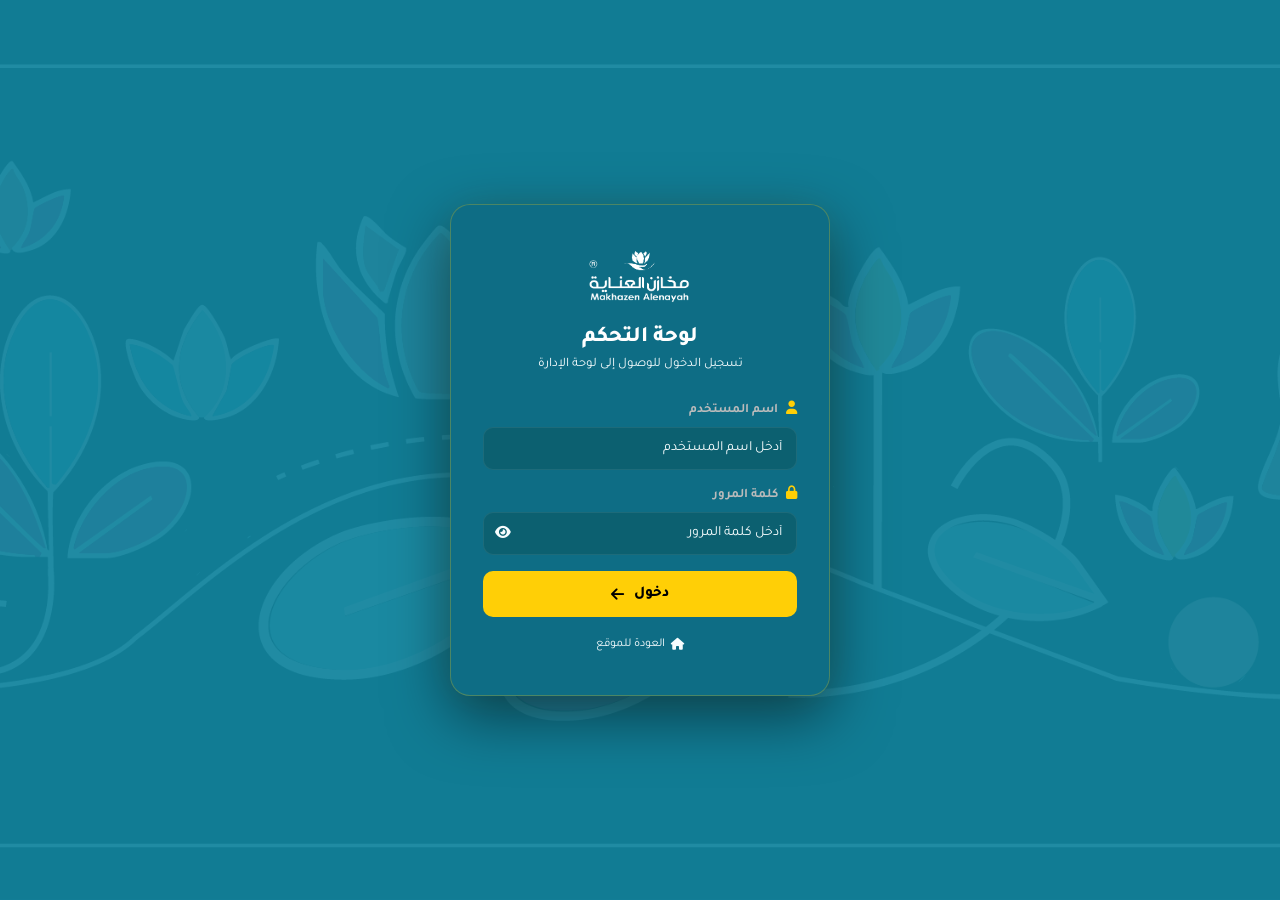
<file: admin/index.html>
<!DOCTYPE html>
<html lang="ar" dir="rtl">
<head>
  <meta charset="UTF-8" />
  <meta name="viewport" content="width=device-width, initial-scale=1.0" />
  <title>تسجيل الدخول | لوحة تحكم مخازن العناية</title>
  <link rel="preconnect" href="https://fonts.googleapis.com" />
  <link rel="preconnect" href="https://fonts.gstatic.com" crossorigin />
  <link href="https://fonts.googleapis.com/css2?family=Tajawal:wght@300;400;500;700;800&display=swap" rel="stylesheet" />
  <link rel="stylesheet" href="https://cdnjs.cloudflare.com/ajax/libs/font-awesome/6.5.1/css/all.min.css" />
  <link rel="stylesheet" href="assets/css/admin.css" />
</head>
<body class="login-page">

<div class="login-bg">
  <img src="../pattern-3.png" alt="" class="login-bg-pattern" />
</div>

<div class="login-container">
  <div class="login-card">
    <div class="login-logo">
      <img src="../logo-white.png" alt="مخازن العناية" />
    </div>
    <h1 class="login-title">لوحة التحكم</h1>
    <p class="login-sub">تسجيل الدخول للوصول إلى لوحة الإدارة</p>

    <form id="login-form" class="login-form" novalidate>
      <div id="login-error" class="login-error" style="display:none"></div>

      <div class="form-group">
        <label class="form-label">
          <i class="fas fa-user"></i> اسم المستخدم
        </label>
        <input
          type="text"
          id="username"
          class="form-input"
          placeholder="أدخل اسم المستخدم"
          autocomplete="username"
          required
        />
      </div>

      <div class="form-group">
        <label class="form-label">
          <i class="fas fa-lock"></i> كلمة المرور
        </label>
        <div class="input-password-wrap">
          <input
            type="password"
            id="password"
            class="form-input"
            placeholder="أدخل كلمة المرور"
            autocomplete="current-password"
            required
          />
          <button type="button" id="toggle-pw" class="toggle-pw" tabindex="-1">
            <i class="fas fa-eye"></i>
          </button>
        </div>
      </div>

      <button type="submit" class="btn-login" id="login-btn">
        <span>دخول</span>
        <i class="fas fa-arrow-left"></i>
      </button>
    </form>

    <a href="../index.php" class="back-to-site">
      <i class="fas fa-home"></i> العودة للموقع
    </a>
  </div>
</div>

<script>
  // Quick auth check - redirect if already logged in
  fetch('../api/admin_login.php?action=check')
    .then(r => r.json())
    .then(d => { if (d.success) window.location.href = 'dashboard.html'; })
    .catch(() => {});

  const form    = document.getElementById('login-form');
  const errBox  = document.getElementById('login-error');
  const btn     = document.getElementById('login-btn');
  const togglePw = document.getElementById('toggle-pw');
  const pwInput  = document.getElementById('password');

  togglePw.addEventListener('click', () => {
    const isText = pwInput.type === 'text';
    pwInput.type = isText ? 'password' : 'text';
    togglePw.querySelector('i').className = isText ? 'fas fa-eye' : 'fas fa-eye-slash';
  });

  form.addEventListener('submit', async (e) => {
    e.preventDefault();
    const username = document.getElementById('username').value.trim();
    const password = pwInput.value;

    if (!username || !password) {
      showError('الرجاء إدخال اسم المستخدم وكلمة المرور');
      return;
    }

    btn.disabled = true;
    btn.innerHTML = '<i class="fas fa-spinner fa-spin"></i> جاري الدخول...';
    errBox.style.display = 'none';

    try {
      const res  = await fetch('../api/admin_login.php', {
        method: 'POST',
        headers: { 'Content-Type': 'application/json' },
        body: JSON.stringify({ username, password }),
      });
      const data = await res.json();

      if (data.success) {
        btn.innerHTML = '<i class="fas fa-check"></i> تم بنجاح!';
        btn.style.background = '#25D366';
        setTimeout(() => window.location.href = 'dashboard.html', 600);
      } else {
        showError(data.message || 'بيانات الدخول غير صحيحة');
        btn.disabled = false;
        btn.innerHTML = '<span>دخول</span><i class="fas fa-arrow-left"></i>';
      }
    } catch {
      showError('حدث خطأ في الاتصال بالخادم');
      btn.disabled = false;
      btn.innerHTML = '<span>دخول</span><i class="fas fa-arrow-left"></i>';
    }
  });

  function showError(msg) {
    errBox.textContent  = msg;
    errBox.style.display = 'block';
  }
</script>
</body>
</html>
</file>
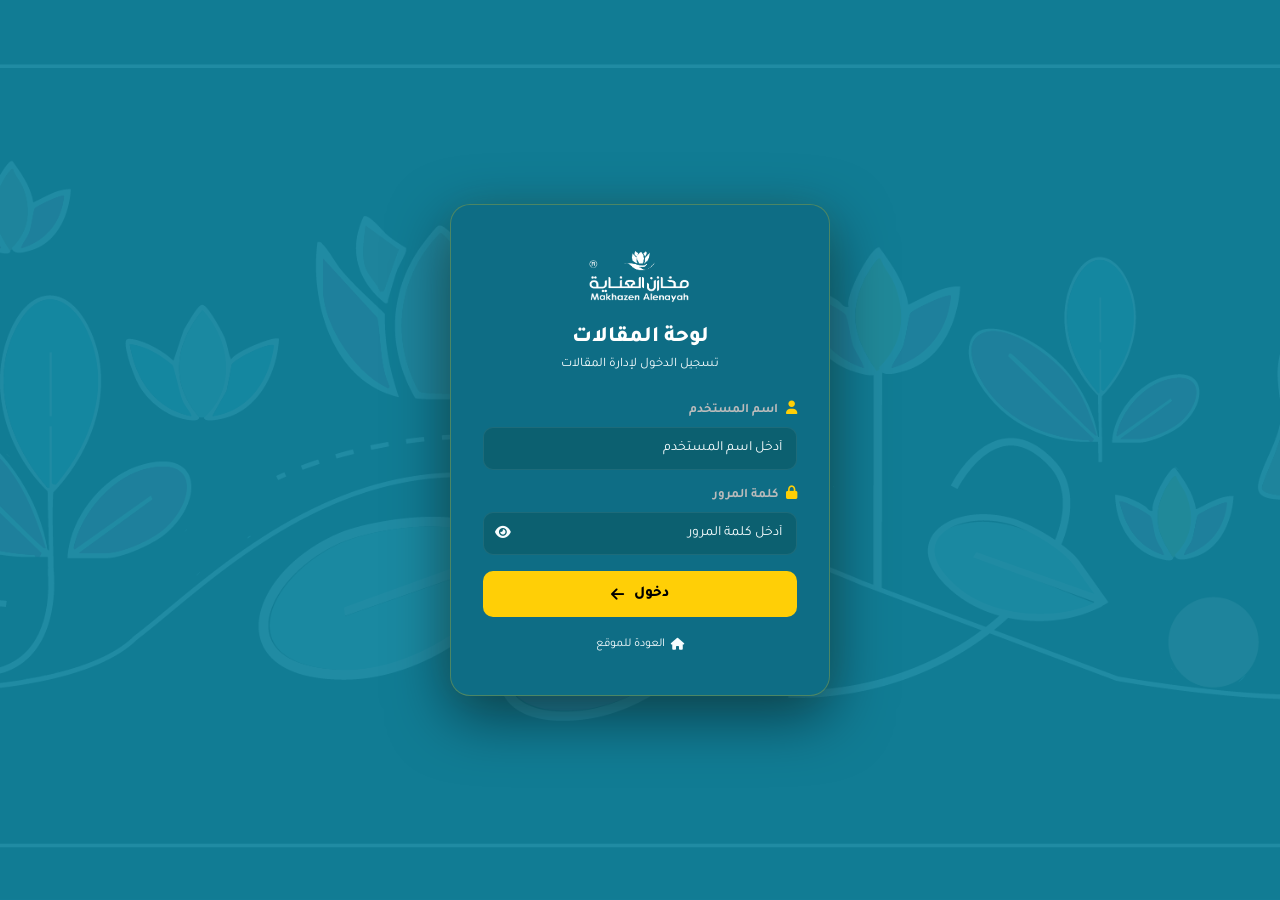
<file: articles-admin/index.html>
<!DOCTYPE html>
<html lang="ar" dir="rtl">
<head>
  <meta charset="UTF-8" />
  <meta name="viewport" content="width=device-width, initial-scale=1.0" />
  <title>تسجيل الدخول | لوحة تحكم المقالات</title>
  <link rel="preconnect" href="https://fonts.googleapis.com" />
  <link rel="preconnect" href="https://fonts.gstatic.com" crossorigin />
  <link href="https://fonts.googleapis.com/css2?family=Tajawal:wght@300;400;500;700;800&display=swap" rel="stylesheet" />
  <link rel="stylesheet" href="https://cdnjs.cloudflare.com/ajax/libs/font-awesome/6.5.1/css/all.min.css" />
  <link rel="stylesheet" href="../admin/assets/css/admin.css" />
</head>
<body class="login-page">

<div class="login-bg">
  <img src="../pattern-3.png" alt="" class="login-bg-pattern" />
</div>

<div class="login-container">
  <div class="login-card">
    <div class="login-logo">
      <img src="../logo-white.png" alt="مخازن العناية" />
    </div>
    <h1 class="login-title">لوحة المقالات</h1>
    <p class="login-sub">تسجيل الدخول لإدارة المقالات</p>

    <form id="login-form" class="login-form" novalidate>
      <div id="login-error" class="login-error" style="display:none"></div>

      <div class="form-group">
        <label class="form-label"><i class="fas fa-user"></i> اسم المستخدم</label>
        <input type="text" id="username" class="form-input" placeholder="أدخل اسم المستخدم" autocomplete="username" required />
      </div>

      <div class="form-group">
        <label class="form-label"><i class="fas fa-lock"></i> كلمة المرور</label>
        <div class="input-password-wrap">
          <input type="password" id="password" class="form-input" placeholder="أدخل كلمة المرور" autocomplete="current-password" required />
          <button type="button" id="toggle-pw" class="toggle-pw" tabindex="-1">
            <i class="fas fa-eye"></i>
          </button>
        </div>
      </div>

      <button type="submit" class="btn-login" id="login-btn">
        <span>دخول</span>
        <i class="fas fa-arrow-left"></i>
      </button>
    </form>

    <a href="../index.php" class="back-to-site">
      <i class="fas fa-home"></i> العودة للموقع
    </a>
  </div>
</div>

<script>
  fetch('../api/articles_login.php?action=check')
    .then(r => r.json())
    .then(d => { if (d.success) window.location.href = 'dashboard.html'; })
    .catch(() => {});

  const form     = document.getElementById('login-form');
  const errBox   = document.getElementById('login-error');
  const btn      = document.getElementById('login-btn');
  const togglePw = document.getElementById('toggle-pw');
  const pwInput  = document.getElementById('password');

  togglePw.addEventListener('click', () => {
    const isText = pwInput.type === 'text';
    pwInput.type = isText ? 'password' : 'text';
    togglePw.querySelector('i').className = isText ? 'fas fa-eye' : 'fas fa-eye-slash';
  });

  form.addEventListener('submit', async (e) => {
    e.preventDefault();
    const username = document.getElementById('username').value.trim();
    const password = pwInput.value;

    if (!username || !password) {
      showError('الرجاء إدخال اسم المستخدم وكلمة المرور');
      return;
    }

    btn.disabled = true;
    btn.innerHTML = '<i class="fas fa-spinner fa-spin"></i> جاري الدخول...';
    errBox.style.display = 'none';

    try {
      const res  = await fetch('../api/articles_login.php', {
        method: 'POST',
        headers: { 'Content-Type': 'application/json' },
        body: JSON.stringify({ username, password }),
      });
      const data = await res.json();

      if (data.success) {
        btn.innerHTML = '<i class="fas fa-check"></i> تم بنجاح!';
        btn.style.background = '#25D366';
        setTimeout(() => window.location.href = 'dashboard.html', 600);
      } else {
        showError(data.message || 'بيانات الدخول غير صحيحة');
        btn.disabled = false;
        btn.innerHTML = '<span>دخول</span><i class="fas fa-arrow-left"></i>';
      }
    } catch {
      showError('حدث خطأ في الاتصال بالخادم');
      btn.disabled = false;
      btn.innerHTML = '<span>دخول</span><i class="fas fa-arrow-left"></i>';
    }
  });

  function showError(msg) {
    errBox.textContent   = msg;
    errBox.style.display = 'block';
  }
</script>
</body>
</html>
</file>
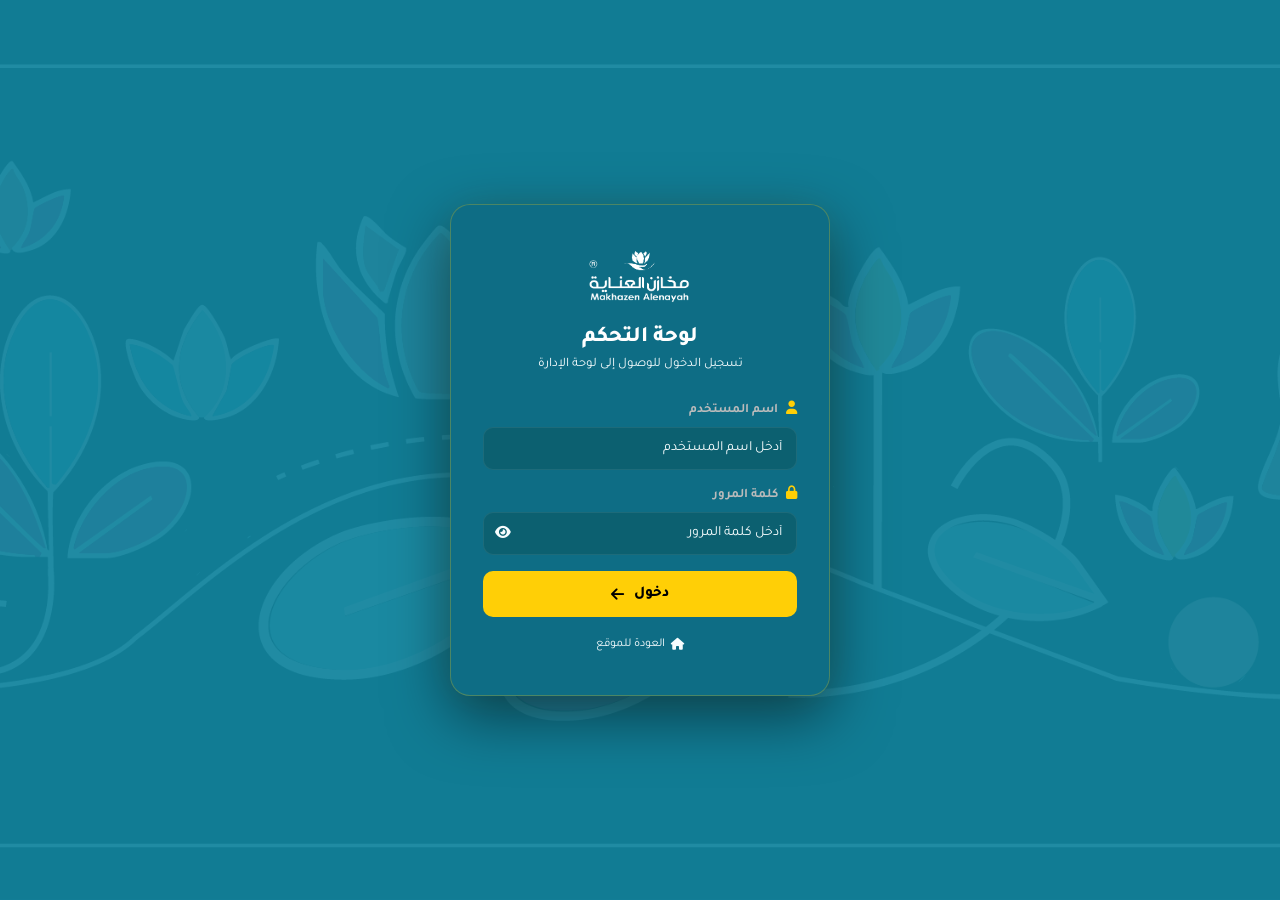
<file: admin/dashboard.html>
<!DOCTYPE html>
<html lang="ar" dir="rtl">
<head>
  <meta charset="UTF-8" />
  <meta name="viewport" content="width=device-width, initial-scale=1.0" />
  <title>لوحة التحكم | مخازن العناية</title>
  <link rel="preconnect" href="https://fonts.googleapis.com" />
  <link rel="preconnect" href="https://fonts.gstatic.com" crossorigin />
  <link href="https://fonts.googleapis.com/css2?family=Tajawal:wght@300;400;500;700;800&display=swap" rel="stylesheet" />
  <link rel="stylesheet" href="https://cdnjs.cloudflare.com/ajax/libs/font-awesome/6.5.1/css/all.min.css" />
  <link rel="stylesheet" href="assets/css/admin.css" />
  <!-- Quill rich editor -->
  <link href="https://cdn.quilljs.com/1.3.7/quill.snow.css" rel="stylesheet" />

  <style>
    /* ── Shared section header ───────────────────────────── */
    .admin-section-header {
      display: flex; align-items: center; gap: 16px; margin-bottom: 24px; flex-wrap: wrap;
    }
    .admin-section-icon {
      width: 48px; height: 48px; border-radius: 12px;
      background: var(--gold-dim); display: flex; align-items: center;
      justify-content: center; font-size: 20px; color: var(--gold); flex-shrink: 0;
    }
    .admin-section-title { font-size: 20px; font-weight: 800; color: var(--text); }
    .admin-section-sub   { font-size: 12px; color: var(--text-muted); margin-top: 3px; }
    .admin-section-link  {
      display: flex; align-items: center; gap: 6px; font-size: 12px; color: var(--gold);
      border: 1px solid var(--border-gold); border-radius: 8px; padding: 7px 14px;
      background: rgba(255,207,6,0.05); transition: all .2s; margin-right: auto;
    }
    .admin-section-link:hover { background: var(--gold); color: #000; }

    /* ── Page editor tab ─────────────────────────────────── */
    .page-editor-card {
      background: var(--bg-card); border: 1px solid var(--border);
      border-radius: 14px; overflow: hidden;
      display: flex; flex-direction: column;
      margin-bottom: 20px; transition: border-color .25s;
    }
    .page-editor-card:hover { border-color: var(--border-gold); }
    .page-editor-header {
      display: flex; align-items: center; justify-content: space-between;
      padding: 16px 20px; background: rgba(0,0,0,0.18);
      border-bottom: 1px solid var(--border);
    }
    .page-editor-header-left { display: flex; align-items: center; gap: 12px; }
    .page-editor-hicon {
      width: 40px; height: 40px; border-radius: 10px;
      background: var(--gold-dim); display: flex; align-items: center;
      justify-content: center; font-size: 17px; color: var(--gold);
    }
    .page-editor-label { font-size: 15px; font-weight: 700; color: var(--text); }
    .page-editor-sub   { font-size: 11px; color: var(--text-muted); margin-top: 2px; }
    .page-preview-btn  {
      display: flex; align-items: center; gap: 6px; font-size: 12px;
      color: var(--gold); border: 1px solid var(--border-gold);
      border-radius: 8px; padding: 6px 12px; background: rgba(255,207,6,0.05);
      transition: all .2s; cursor: pointer;
    }
    .page-preview-btn:hover { background: var(--gold); color: #000; }
    .page-editor-body .ql-toolbar { background: rgba(255,255,255,0.04); border-color: var(--border) !important; }
    .page-editor-body .ql-container { min-height: 340px; border-color: var(--border) !important; font-size: 14px; }
    .page-editor-body .ql-editor { min-height: 340px; color: #1a1a1a; background: #fff; }
    .page-editor-footer {
      padding: 12px 20px; border-top: 1px solid var(--border);
      background: rgba(0,0,0,0.12); display: flex;
      align-items: center; justify-content: space-between;
    }
    .page-editor-tip { font-size: 11px; color: var(--text-muted); }

    /* ── Cache Manager ───────────────────────────────────── */
    .cache-card {
      background: var(--bg-card);
      border: 1px solid var(--border-gold);
      border-radius: 14px; overflow: hidden; margin-bottom: 24px;
    }
    .cache-card-header {
      display: flex; align-items: center; gap: 14px; flex-wrap: wrap;
      padding: 16px 20px;
      background: rgba(255,207,6,0.06);
      border-bottom: 1px solid var(--border-gold);
    }
    .cache-header-icon {
      width: 46px; height: 46px; border-radius: 12px;
      background: var(--gold-dim); display: flex; align-items: center;
      justify-content: center; font-size: 20px; color: var(--gold); flex-shrink: 0;
    }
    .cache-header-text .cache-title { font-size: 15px; font-weight: 700; color: var(--text); }
    .cache-header-text .cache-sub   { font-size: 11px; color: var(--text-muted); margin-top: 2px; }
    .cache-live-badge {
      display: flex; align-items: center; gap: 7px;
      margin-right: auto; padding: 5px 14px;
      border-radius: 20px; font-size: 12px; font-weight: 600;
      background: rgba(37,211,102,0.1);
      border: 1px solid rgba(37,211,102,0.3);
      color: #25D366; white-space: nowrap;
    }
    .cache-live-badge.stale {
      background: rgba(255,150,0,0.1);
      border-color: rgba(255,150,0,0.3);
      color: #ff9600;
    }
    .cache-live-badge.empty {
      background: rgba(255,77,77,0.1);
      border-color: rgba(255,77,77,0.3);
      color: #ff4d4d;
    }
    .cache-dot {
      width: 8px; height: 8px; border-radius: 50%;
      background: currentColor; flex-shrink: 0;
      animation: cdot 2s ease infinite;
    }
    @keyframes cdot { 0%,100%{opacity:1} 50%{opacity:.3} }
    .cache-card-body { padding: 20px; }
    .cache-stats-row {
      display: grid; grid-template-columns: repeat(auto-fit, minmax(160px,1fr));
      gap: 14px; margin-bottom: 20px;
    }
    .cache-stat {
      background: rgba(0,0,0,0.15); border: 1px solid var(--border);
      border-radius: 10px; padding: 14px 16px;
    }
    .cache-stat-label { font-size: 11px; color: var(--text-muted); margin-bottom: 6px; font-weight: 600; }
    .cache-stat-value { font-size: 16px; font-weight: 700; color: var(--gold); }
    .cache-controls {
      display: flex; flex-wrap: wrap; align-items: flex-end; gap: 14px;
      padding-top: 16px; border-top: 1px solid var(--border);
    }
    .cache-control-group { display: flex; flex-direction: column; gap: 6px; }
    .cache-control-label { font-size: 11px; font-weight: 600; color: var(--text-muted); }
    .btn-cache-clear {
      display: flex; align-items: center; gap: 8px; padding: 10px 22px;
      background: linear-gradient(135deg, #e55a2b 0%, #c0392b 100%);
      color: #fff; border: none; border-radius: 10px;
      font-size: 14px; font-weight: 700; font-family: var(--font);
      cursor: pointer; transition: all .2s;
      box-shadow: 0 2px 10px rgba(192,57,43,0.4);
    }
    .btn-cache-clear:hover:not(:disabled) {
      transform: translateY(-2px); box-shadow: 0 4px 16px rgba(192,57,43,0.5);
    }
    .btn-cache-clear:disabled { opacity: .55; cursor: not-allowed; transform: none; }

    /* ── Competition tab ─────────────────────────────────── */
    .comp-card {
      background: var(--bg-card); border: 1px solid var(--border);
      border-radius: 14px; overflow: hidden; margin-bottom: 20px;
    }
    .comp-card-header {
      display: flex; align-items: center; gap: 10px;
      padding: 14px 20px; border-bottom: 1px solid var(--border);
      font-size: 14px; font-weight: 700; color: var(--text);
    }
    .comp-card-header i { color: var(--gold); font-size: 15px; }
    .comp-card-body { padding: 20px; }

    .comp-field-grid {
      display: grid; grid-template-columns: 1fr 1fr; gap: 20px; margin-bottom: 20px;
    }
    @media (max-width: 600px) { .comp-field-grid { grid-template-columns: 1fr; } }
    .comp-field-full { grid-column: span 2; }
    @media (max-width: 600px) { .comp-field-full { grid-column: span 1; } }
    .comp-field-label {
      font-size: 12px; font-weight: 600; color: var(--text-muted);
      margin-bottom: 8px; display: flex; align-items: center; gap: 6px;
    }
    .comp-field-label i { color: var(--gold); }
    .comp-field-hint { font-size: 11px; color: #888; margin-top: 5px; }
    .comp-input-sm { max-width: 180px !important; }
    .comp-toggle-row { display: flex; align-items: center; gap: 12px; margin-top: 6px; }
    .comp-toggle-text { font-size: 13px; color: var(--text-dim); }
    .comp-card-footer {
      padding: 14px 20px; border-top: 1px solid var(--border);
      background: rgba(0,0,0,0.1); display: flex; justify-content: flex-end;
    }

    /* Stats */
    .comp-stats-grid {
      display: grid;
      grid-template-columns: repeat(auto-fit, minmax(160px, 1fr));
      gap: 14px; margin-bottom: 20px;
    }
    .cstat {
      background: var(--bg-card); border: 1px solid var(--border);
      border-radius: 12px; padding: 18px 16px;
      display: flex; flex-direction: column; align-items: center; gap: 6px;
      transition: border-color .25s;
    }
    .cstat:hover { border-color: var(--border-gold); }
    .cstat-icon { font-size: 22px; margin-bottom: 4px; }
    .cstat-num  { font-size: 28px; font-weight: 800; line-height: 1; }
    .cstat-lbl  { font-size: 12px; color: var(--text-muted); text-align: center; }

    /* Filters */
    .comp-filters { padding: 14px 20px; border-bottom: 1px solid var(--border); display: flex; flex-direction: column; gap: 10px; }
    .comp-search-row {
      display: flex; align-items: center; gap: 8px;
      background: rgba(0,0,0,0.2); border: 1px solid var(--border);
      border-radius: 9px; padding: 9px 14px;
    }
    .comp-search-row i { color: var(--text-muted); font-size: 13px; flex-shrink: 0; }
    .comp-search-row input {
      flex: 1; background: none; border: none; outline: none;
      color: var(--text); font-size: 13px; font-family: var(--font);
    }
    .comp-search-row input::placeholder { color: var(--text-muted); }
    .comp-filter-row { display: flex; flex-wrap: wrap; gap: 8px; }
    .comp-filter-sel {
      background: #0c6070; border: 1px solid var(--border);
      border-radius: 8px; padding: 7px 12px; font-size: 12px;
      color: var(--text); font-family: var(--font); outline: none;
      flex: 1; min-width: 110px; transition: border-color .2s;
    }
    .comp-filter-sel:focus { border-color: var(--gold); }
    .comp-filter-sel option { background: #0e6d85; }
    .comp-filter-btn {
      display: flex; align-items: center; gap: 5px; padding: 7px 16px;
      background: var(--gold); color: #000; border: none; border-radius: 8px;
      font-size: 12px; font-weight: 700; font-family: var(--font);
      cursor: pointer; white-space: nowrap; transition: all .2s;
    }
    .comp-filter-btn:hover { background: #fff; }
    .comp-export-btn { background: rgba(37,211,102,0.12); color: #25D366; border: 1px solid rgba(37,211,102,0.3); }
    .comp-export-btn:hover { background: #25D366; color: #000; }
  </style>
</head>
<body class="dashboard-page">

<!-- ============================================================
  SIDEBAR
============================================================ -->
<aside class="sidebar" id="sidebar">
  <div class="sidebar-header">
    <img src="../logo-white.png" alt="مخازن العناية" class="sidebar-logo" />
  </div>

  <nav class="sidebar-nav">
    <button class="nav-item active" data-tab="branches">
      <i class="fas fa-map-marker-alt"></i>
      <span>الفروع</span>
      <span class="nav-badge" id="badge-branches">0</span>
    </button>
    <button class="nav-item" data-tab="brands">
      <i class="fas fa-tags"></i>
      <span>البراندات</span>
      <span class="nav-badge" id="badge-brands">0</span>
    </button>
    <button class="nav-item" data-tab="social">
      <i class="fas fa-share-alt"></i>
      <span>التواصل الاجتماعي</span>
      <span class="nav-badge" id="badge-social">0</span>
    </button>
    <button class="nav-item" data-tab="contact">
      <i class="fas fa-phone-alt"></i>
      <span>معلومات التواصل</span>
    </button>
    <button class="nav-item" data-tab="categories">
      <i class="fas fa-th-large"></i>
      <span>الأقسام</span>
      <span class="nav-badge" id="badge-categories">0</span>
    </button>
    <button class="nav-item" data-tab="performance">
      <i class="fas fa-tachometer-alt"></i>
      <span>الأداء</span>
    </button>
    <button class="nav-item" data-tab="tracking">
      <i class="fab fa-google"></i>
      <span>كودات التتبع</span>
    </button>
    <button class="nav-item" data-tab="pages">
      <i class="fas fa-file-alt"></i>
      <span>الصفحات</span>
    </button>
    <button class="nav-item" data-tab="competition">
      <i class="fas fa-trophy"></i>
      <span>المسابقة</span>
      <span class="nav-badge" id="badge-competition">0</span>
    </button>
  </nav>

  <div class="sidebar-footer">
    <a href="../index.php" class="sidebar-link" target="_blank">
      <i class="fas fa-external-link-alt"></i> عرض الموقع
    </a>
    <button class="sidebar-link" id="clear-cache-btn" onclick="clearSiteCache()">
      <i class="fas fa-broom"></i> مسح الكاش
    </button>
    <button class="sidebar-link logout-btn" id="logout-btn">
      <i class="fas fa-sign-out-alt"></i> تسجيل الخروج
    </button>
  </div>
</aside>

<!-- Overlay for mobile -->
<div class="sidebar-overlay" id="sidebar-overlay"></div>

<!-- ============================================================
  MAIN CONTENT
============================================================ -->
<div class="main-content" id="main-content">

  <!-- Top Bar -->
  <header class="topbar">
    <button class="menu-toggle" id="menu-toggle">
      <i class="fas fa-bars"></i>
    </button>
    <div class="topbar-title" id="topbar-title">الفروع</div>
    <div class="topbar-user">
      <span class="user-name" id="user-name">...</span>
      <div class="user-avatar"><i class="fas fa-user"></i></div>
    </div>
  </header>

  <!-- Content Area -->
  <div class="content-area">

    <!-- ======= BRANCHES TAB ======= -->
    <div id="tab-branches" class="tab-content active">
      <div class="tab-toolbar">
        <div class="toolbar-left">
          <h2 class="tab-title">إدارة الفروع</h2>
          <span class="count-label" id="branches-count"></span>
        </div>
        <button class="btn-add" onclick="openModal('branch')">
          <i class="fas fa-plus"></i> إضافة فرع
        </button>
      </div>
      <div class="search-bar">
        <i class="fas fa-search"></i>
        <input type="text" placeholder="بحث في الفروع..." oninput="filterTable('branches-table', this.value)" />
      </div>
      <div class="table-wrap">
        <table class="data-table" id="branches-table">
          <thead>
            <tr>
              <th>#</th>
              <th>الاسم (عربي)</th>
              <th>المدينة</th>
              <th>رقم الهاتف</th>
              <th>الحالة</th>
              <th>الإجراءات</th>
            </tr>
          </thead>
          <tbody id="branches-tbody"></tbody>
        </table>
      </div>
    </div>

    <!-- ======= BRANDS TAB ======= -->
    <div id="tab-brands" class="tab-content">
      <div class="tab-toolbar">
        <div class="toolbar-left">
          <h2 class="tab-title">إدارة البراندات</h2>
          <span class="count-label" id="brands-count"></span>
        </div>
        <button class="btn-add" onclick="openModal('brand')">
          <i class="fas fa-plus"></i> إضافة براند
        </button>
      </div>
      <div class="search-bar">
        <i class="fas fa-search"></i>
        <input type="text" placeholder="بحث في البراندات..." oninput="filterTable('brands-table', this.value)" />
      </div>
      <div class="table-wrap">
        <table class="data-table" id="brands-table">
          <thead>
            <tr>
              <th>#</th>
              <th>الشعار</th>
              <th>الاسم (إنجليزي)</th>
              <th>الاسم (عربي)</th>
              <th>الحالة</th>
              <th>الإجراءات</th>
            </tr>
          </thead>
          <tbody id="brands-tbody"></tbody>
        </table>
      </div>
    </div>

    <!-- ======= SOCIAL TAB ======= -->
    <div id="tab-social" class="tab-content">
      <div class="tab-toolbar">
        <div class="toolbar-left">
          <h2 class="tab-title">منصات التواصل الاجتماعي</h2>
          <span class="count-label" id="social-count"></span>
        </div>
        <button class="btn-add" onclick="openModal('social')">
          <i class="fas fa-plus"></i> إضافة منصة
        </button>
      </div>
      <div class="table-wrap">
        <table class="data-table" id="social-table">
          <thead>
            <tr>
              <th>#</th>
              <th>المنصة</th>
              <th>المنصة (عربي)</th>
              <th>اسم المستخدم</th>
              <th>الرابط</th>
              <th>الحالة</th>
              <th>الإجراءات</th>
            </tr>
          </thead>
          <tbody id="social-tbody"></tbody>
        </table>
      </div>
    </div>

    <!-- ======= CONTACT TAB ======= -->
    <div id="tab-contact" class="tab-content">
      <div class="tab-toolbar">
        <div class="toolbar-left">
          <h2 class="tab-title">معلومات التواصل</h2>
        </div>
        <button class="btn-add" onclick="openModal('contact')">
          <i class="fas fa-plus"></i> إضافة معلومة
        </button>
      </div>
      <div class="table-wrap">
        <table class="data-table" id="contact-table">
          <thead>
            <tr>
              <th>#</th>
              <th>النوع</th>
              <th>القيمة</th>
              <th>التسمية</th>
              <th>الحالة</th>
              <th>الإجراءات</th>
            </tr>
          </thead>
          <tbody id="contact-tbody"></tbody>
        </table>
      </div>
    </div>

    <!-- ======= CATEGORIES TAB ======= -->
    <div id="tab-categories" class="tab-content">
      <div class="tab-toolbar">
        <div class="toolbar-left">
          <h2 class="tab-title">إدارة الأقسام</h2>
          <span class="count-label" id="categories-count"></span>
        </div>
        <button class="btn-add" onclick="openModal('category')">
          <i class="fas fa-plus"></i> إضافة قسم
        </button>
      </div>
      <div class="search-bar">
        <i class="fas fa-search"></i>
        <input type="text" placeholder="بحث في الأقسام..." oninput="filterTable('categories-table', this.value)" />
      </div>
      <div class="table-wrap">
        <table class="data-table" id="categories-table">
          <thead>
            <tr>
              <th>#</th>
              <th>الأيقونة</th>
              <th>اسم القسم</th>
              <th>الـ Slug</th>
              <th>الحالة</th>
              <th>الإجراءات</th>
            </tr>
          </thead>
          <tbody id="categories-tbody"></tbody>
        </table>
      </div>

      <!-- إعدادات السلايدر -->
      <div class="settings-block" id="slider-settings-block">
        <div class="settings-block-header">
          <i class="fas fa-sliders-h"></i>
          <h3>إعدادات السلايدر</h3>
        </div>
        <div class="form-row" style="margin-top:16px">
          <div class="modal-form-group">
            <label>عدد البطاقات الظاهرة</label>
            <input type="number" class="form-input" id="slider_per_view" value="5" min="2" max="10" />
          </div>
          <div class="modal-form-group">
            <label>تشغيل تلقائي</label>
            <select class="form-input" id="slider_autoplay">
              <option value="1">مفعّل</option>
              <option value="0">معطّل</option>
            </select>
          </div>
          <div class="modal-form-group">
            <label>مدة الانتقال (ثانية)</label>
            <input type="number" class="form-input" id="slider_speed_sec" value="3" step="0.5" min="1" max="10" />
          </div>
        </div>
        <button class="btn-add" style="margin-top:12px" onclick="saveSliderSettings()">
          <i class="fas fa-save"></i> حفظ إعدادات السلايدر
        </button>
      </div>
    </div>

    <!-- ======= PERFORMANCE TAB ======= -->
    <div id="tab-performance" class="tab-content">
      <div class="tab-toolbar">
        <div class="toolbar-left">
          <h2 class="tab-title">إعدادات الأداء والسرعة</h2>
        </div>
        <button class="btn-add" onclick="savePerfSettings()">
          <i class="fas fa-save"></i> حفظ الإعدادات
        </button>
      </div>

      <!-- ═══ CACHE MANAGER ═══ -->
      <div class="cache-card">
        <div class="cache-card-header">
          <div class="cache-header-icon"><i class="fas fa-database"></i></div>
          <div class="cache-header-text">
            <div class="cache-title">إدارة كاش البيانات</div>
            <div class="cache-sub">كاش HIT = 0 استعلام DB — استجابة فورية للزوار</div>
          </div>
          <div class="cache-live-badge empty" id="cache-live-badge">
            <span class="cache-dot"></span>
            <span id="cache-badge-text">جارٍ الفحص...</span>
          </div>
        </div>
        <div class="cache-card-body">
          <div class="cache-stats-row">
            <div class="cache-stat">
              <div class="cache-stat-label">آخر تحديث</div>
              <div class="cache-stat-value" id="cache-generated-at">—</div>
            </div>
            <div class="cache-stat">
              <div class="cache-stat-label">عمر الكاش</div>
              <div class="cache-stat-value" id="cache-age">—</div>
            </div>
            <div class="cache-stat">
              <div class="cache-stat-label">صالح لمدة أخرى</div>
              <div class="cache-stat-value" id="cache-remaining">—</div>
            </div>
            <div class="cache-stat">
              <div class="cache-stat-label">مدة التحديث التلقائي</div>
              <div class="cache-stat-value" id="cache-ttl-display">—</div>
            </div>
          </div>
          <div class="cache-controls">
            <div class="cache-control-group">
              <div class="cache-control-label">التحديث التلقائي (بعد)</div>
              <select class="form-input" id="cache_ttl" style="min-width:200px">
                <option value="60">كل دقيقة</option>
                <option value="300">كل 5 دقائق</option>
                <option value="900">كل 15 دقيقة</option>
                <option value="1800">كل 30 دقيقة</option>
                <option value="3600">كل ساعة</option>
                <option value="21600">كل 6 ساعات</option>
                <option value="86400">كل يوم</option>
              </select>
            </div>
            <button class="btn-save" onclick="savePerfSettings()" style="padding:10px 18px">
              <i class="fas fa-save"></i> حفظ المدة
            </button>
            <button class="btn-cache-clear" id="clear-cache-btn" onclick="clearSiteCache()">
              <i class="fas fa-broom"></i> مسح الكاش الآن
            </button>
          </div>
        </div>
      </div><!-- /cache-card -->

      <div class="perf-grid">

        <!-- تأثيرات GSAP -->
        <div class="perf-card">
          <div class="perf-card-icon" style="color:#FFCF06"><i class="fas fa-magic"></i></div>
          <div class="perf-card-body">
            <h3>تأثيرات الأنيميشن</h3>
            <p>GSAP يوفر تأثيرات سلسة ومتطورة. تعطيله يستبدلها بـ CSS فقط ويُحسّن الأداء على الأجهزة الضعيفة.</p>
            <select class="form-input" id="perf_animations" style="margin-top:10px">
              <option value="1">GSAP — تأثيرات غنية</option>
              <option value="0">CSS فقط — أسرع وأخف</option>
            </select>
          </div>
        </div>

        <!-- كاش API -->
        <div class="perf-card">
          <div class="perf-card-icon" style="color:#4CAF50"><i class="fas fa-server"></i></div>
          <div class="perf-card-body">
            <h3>كاش الـ API</h3>
            <p>إضافة ترويسات <code>Cache-Control: max-age=300</code> تخلّي المتصفح والـ CDN يحتفظون بالبيانات 5 دقائق.</p>
            <select class="form-input" id="perf_cache_api" style="margin-top:10px">
              <option value="1">مفعّل (5 دقائق)</option>
              <option value="0">معطّل (بدون كاش)</option>
            </select>
          </div>
        </div>

        <!-- ضغط HTML -->
        <div class="perf-card">
          <div class="perf-card-icon" style="color:#2196F3"><i class="fas fa-compress-alt"></i></div>
          <div class="perf-card-body">
            <h3>ضغط HTML</h3>
            <p>إزالة المسافات الزائدة من الصفحات الديناميكية مثل <code>category.php</code> يُقلّل حجم الاستجابة.</p>
            <select class="form-input" id="perf_minify_html" style="margin-top:10px">
              <option value="1">مفعّل</option>
              <option value="0">معطّل</option>
            </select>
          </div>
        </div>

        <!-- OPcache -->
        <div class="perf-card">
          <div class="perf-card-icon" style="color:#FF9800"><i class="fas fa-bolt"></i></div>
          <div class="perf-card-body">
            <h3>PHP OPcache</h3>
            <p>يُسرّع تنفيذ ملفات PHP بتخزينها مُجمَّعة مسبقاً. يُمسح عند الضغط على "مسح الكاش" في أسفل الشريط الجانبي.</p>
            <div id="opcache-status" style="margin-top:10px">
              <span style="color:#aaa;font-size:12px">جارٍ التحقق...</span>
            </div>
          </div>
        </div>

      </div>
    </div>

    <!-- ======= TRACKING TAB ======= -->
    <div id="tab-tracking" class="tab-content">
      <div class="tab-toolbar">
        <div class="toolbar-left">
          <h2 class="tab-title">كودات التتبع والتحليل</h2>
        </div>
        <button class="btn-add" onclick="saveTrackingCodes()">
          <i class="fas fa-save"></i> حفظ الكودات
        </button>
      </div>

      <!-- Hints -->
      <div class="tracking-hints">
        <div class="hint-card">
          <i class="fab fa-google"></i>
          <div>
            <strong>Google Analytics</strong>
            <p>الصق كود gtag.js أو GA4 في خانة كود الهيدر</p>
          </div>
        </div>
        <div class="hint-card">
          <i class="fab fa-facebook-f"></i>
          <div>
            <strong>Meta / Facebook Pixel</strong>
            <p>الصق كود البيكسل في خانة كود الهيدر</p>
          </div>
        </div>
        <div class="hint-card">
          <i class="fas fa-tag"></i>
          <div>
            <strong>Google Tag Manager</strong>
            <p>كود الـ &lt;script&gt; في الهيدر، وكود الـ &lt;noscript&gt; في البودي</p>
          </div>
        </div>
        <div class="hint-card">
          <i class="fas fa-chart-line"></i>
          <div>
            <strong>أي كود تتبع آخر</strong>
            <p>TikTok Pixel, Snapchat Pixel, X Pixel...</p>
          </div>
        </div>
      </div>

      <div class="tracking-form">
        <!-- Header Code -->
        <div class="tracking-block">
          <div class="tracking-block-header">
            <div class="tracking-block-icon"><i class="fas fa-code"></i></div>
            <div>
              <h3>كود الـ &lt;head&gt;</h3>
              <p>يُحقن مباشرة داخل &lt;head&gt; في الموقع</p>
            </div>
          </div>
          <textarea id="header_code" class="code-textarea" rows="10"
            placeholder="<!-- Google Analytics -->\n<script async src='https://www.googletagmanager.com/gtag/js?id=G-XXXXXXXXXX'></script>\n<script>\n  window.dataLayer = window.dataLayer || [];\n  function gtag(){dataLayer.push(arguments);}\n  gtag('js', new Date());\n  gtag('config', 'G-XXXXXXXXXX');\n</script>"></textarea>
        </div>

        <!-- Body Code -->
        <div class="tracking-block">
          <div class="tracking-block-header">
            <div class="tracking-block-icon"><i class="fas fa-code"></i></div>
            <div>
              <h3>كود الـ &lt;body&gt;</h3>
              <p>يُحقن في بداية &lt;body&gt; في الموقع (للـ noscript)</p>
            </div>
          </div>
          <textarea id="body_code" class="code-textarea" rows="6"
            placeholder="<!-- Google Tag Manager (noscript) -->\n<noscript><iframe src='https://www.googletagmanager.com/ns.html?id=GTM-XXXXXXX' height='0' width='0' style='display:none;visibility:hidden'></iframe></noscript>"></textarea>
        </div>
      </div>
    </div>

  <!-- ============================================================
    PAGES TAB (Terms & Privacy)
  ============================================================ -->
  <div id="tab-pages" class="tab-content">

    <div class="admin-section-header">
      <div class="admin-section-icon"><i class="fas fa-file-alt"></i></div>
      <div>
        <div class="admin-section-title">إدارة الصفحات</div>
        <div class="admin-section-sub">تحرير محتوى صفحات الشروط والخصوصية — يُعرض على الزوار مباشرةً</div>
      </div>
    </div>

    <!-- Terms Card -->
    <div class="page-editor-card">
      <div class="page-editor-header">
        <div class="page-editor-header-left">
          <div class="page-editor-hicon"><i class="fas fa-file-contract"></i></div>
          <div>
            <div class="page-editor-label">الشروط والأحكام</div>
            <div class="page-editor-sub">Terms &amp; Conditions</div>
          </div>
        </div>
        <a href="../terms.html" target="_blank" class="page-preview-btn">
          <i class="fas fa-external-link-alt"></i> معاينة
        </a>
      </div>
      <div class="page-editor-body">
        <div id="quill-terms"></div>
      </div>
      <div class="page-editor-footer">
        <span class="page-editor-tip"><i class="fas fa-info-circle" style="margin-left:4px"></i>التغييرات تظهر فوراً بعد الحفظ</span>
        <button class="btn-save" onclick="savePage('terms')">
          <i class="fas fa-save"></i> حفظ الشروط والأحكام
        </button>
      </div>
    </div>

    <!-- Privacy Card -->
    <div class="page-editor-card">
      <div class="page-editor-header">
        <div class="page-editor-header-left">
          <div class="page-editor-hicon" style="background:rgba(99,179,237,0.12);color:#63b3ed">
            <i class="fas fa-shield-alt"></i>
          </div>
          <div>
            <div class="page-editor-label">سياسة الخصوصية</div>
            <div class="page-editor-sub">Privacy Policy</div>
          </div>
        </div>
        <a href="../privacy.html" target="_blank" class="page-preview-btn">
          <i class="fas fa-external-link-alt"></i> معاينة
        </a>
      </div>
      <div class="page-editor-body">
        <div id="quill-privacy"></div>
      </div>
      <div class="page-editor-footer">
        <span class="page-editor-tip"><i class="fas fa-info-circle" style="margin-left:4px"></i>التغييرات تظهر فوراً بعد الحفظ</span>
        <button class="btn-save" onclick="savePage('privacy')">
          <i class="fas fa-save"></i> حفظ سياسة الخصوصية
        </button>
      </div>
    </div>

  </div><!-- /tab-pages -->

  <!-- ============================================================
    COMPETITION TAB
  ============================================================ -->
  <div id="tab-competition" class="tab-content">

    <!-- Section Header -->
    <div class="admin-section-header">
      <div class="admin-section-icon" style="background:rgba(255,215,0,0.1);color:#ffd700">
        <i class="fas fa-trophy"></i>
      </div>
      <div>
        <div class="admin-section-title">إدارة المسابقة</div>
        <div class="admin-section-sub">إعدادات المسابقة ومتابعة المشاركين</div>
      </div>
      <a href="../register/" target="_blank" class="admin-section-link">
        <i class="fas fa-external-link-alt"></i> صفحة التسجيل
      </a>
    </div>

    <!-- Settings Card -->
    <div class="comp-card">
      <div class="comp-card-header">
        <i class="fas fa-sliders-h"></i> إعدادات المسابقة
      </div>
      <div class="comp-card-body">
        <div class="comp-field-grid">

          <!-- Toggle -->
          <div>
            <div class="comp-field-label">
              <i class="fas fa-toggle-on"></i> حالة استقبال التسجيلات
            </div>
            <div class="comp-toggle-row">
              <label class="toggle-switch">
                <input type="checkbox" id="comp_active" checked />
                <span class="toggle-track"><span class="toggle-thumb"></span></span>
              </label>
              <span class="comp-toggle-text">تفعيل / إيقاف التسجيل</span>
            </div>
          </div>

          <!-- Ref Prefix -->
          <div>
            <div class="comp-field-label"><i class="fas fa-hashtag"></i> بادئة رقم المرجع</div>
            <input type="text" id="comp_ref_prefix" class="form-input comp-input-sm"
                   placeholder="MK" maxlength="8" />
            <div class="comp-field-hint">مثال: MK ← MK-محمد38472</div>
          </div>

          <!-- Title -->
          <div class="comp-field-full">
            <div class="comp-field-label"><i class="fas fa-heading"></i> عنوان المسابقة</div>
            <input type="text" id="comp_title" class="form-input"
                   placeholder="مسابقة مخازن العناية" />
            <div class="comp-field-hint">يظهر في صفحة التسجيل ونافذة التهنئة</div>
          </div>

          <!-- Subtitle -->
          <div class="comp-field-full">
            <div class="comp-field-label"><i class="fas fa-align-left"></i> وصف / عنوان فرعي</div>
            <input type="text" id="comp_subtitle" class="form-input"
                   placeholder="سجّل بياناتك وكن جزءاً من المسابقة" />
            <div class="comp-field-hint">يظهر أسفل عنوان المسابقة في صفحة التسجيل</div>
          </div>

          <!-- Success message -->
          <div class="comp-field-full">
            <div class="comp-field-label"><i class="fas fa-comment-dots"></i> رسالة التهنئة</div>
            <textarea id="comp_success_msg" class="form-input" rows="3" style="resize:vertical"
                      placeholder="شكراً لمشاركتك، سيتم التواصل معك في حال فوزك..."></textarea>
            <div class="comp-field-hint">تظهر أسفل اسم المشارك في نافذة التهنئة</div>
          </div>

        </div><!-- /grid -->
      </div><!-- /body -->
      <div class="comp-card-footer">
        <button class="btn-save" onclick="saveCompSettings()">
          <i class="fas fa-save"></i> حفظ الإعدادات
        </button>
      </div>
    </div><!-- /settings card -->

    <!-- Slider Images Card -->
    <div class="comp-card" id="slider-card">
      <div class="comp-card-header">
        <i class="fas fa-images"></i> صور سلايدر صفحة التسجيل
      </div>
      <div class="comp-card-body">
        <div style="margin-bottom:16px">
          <div class="comp-field-hint" style="margin-bottom:10px">
            الصور تظهر فوق نموذج التسجيل كسلايدر تلقائي. الحد الأقصى 10 صور.
          </div>
          <label class="btn-save" style="cursor:pointer;display:inline-flex;align-items:center;gap:8px">
            <i class="fas fa-upload"></i> رفع صورة جديدة
            <input type="file" id="slider-upload-input" accept="image/*" style="display:none" onchange="uploadSliderImage(this)" />
          </label>
        </div>
        <div id="slider-preview-grid" style="display:flex;flex-wrap:wrap;gap:12px;min-height:60px"></div>
      </div>
    </div><!-- /slider card -->

    <!-- Stats -->
    <div id="comp-stats" class="comp-stats-grid"></div>

    <!-- Registrations Card -->
    <div class="comp-card">
      <div class="comp-card-header">
        <i class="fas fa-users"></i> سجل المشاركين
      </div>

      <!-- Filters -->
      <div class="comp-filters">
        <div class="comp-search-row">
          <i class="fas fa-search"></i>
          <input type="text" id="comp-search"
                 placeholder="بحث باسم / جوال / هوية / بريد..." />
        </div>
        <div class="comp-filter-row">
          <select id="comp-city" class="comp-filter-sel">
            <option value="">كل المدن</option>
          </select>
          <select id="comp-gender" class="comp-filter-sel">
            <option value="">كل الجنسين</option>
            <option value="male">ذكر</option>
            <option value="female">أنثى</option>
          </select>
          <input type="date" id="comp-date-from" class="comp-filter-sel" title="من تاريخ" />
          <input type="date" id="comp-date-to"   class="comp-filter-sel" title="إلى تاريخ" />
          <button class="comp-filter-btn" onclick="loadRegistrations()">
            <i class="fas fa-filter"></i> فلترة
          </button>
          <button class="comp-filter-btn comp-export-btn" onclick="exportRegistrations()">
            <i class="fas fa-file-csv"></i> تصدير CSV
          </button>
        </div>
      </div><!-- /filters -->

      <!-- Table -->
      <div class="table-wrap" style="border-radius:0;border:none;border-top:1px solid var(--border)">
        <table class="data-table" id="comp-table">
          <thead>
            <tr>
              <th>#</th>
              <th>رقم المرجع</th>
              <th>الاسم الكامل</th>
              <th>البريد</th>
              <th>الجوال</th>
              <th>الهوية</th>
              <th>المدينة</th>
              <th>الجنس</th>
              <th>عميل سابق</th>
              <th>تاريخ التسجيل</th>
              <th>حذف</th>
            </tr>
          </thead>
          <tbody id="comp-tbody">
            <tr><td colspan="11" style="text-align:center;color:#888;padding:40px">
              جارٍ التحميل...
            </td></tr>
          </tbody>
        </table>
      </div><!-- /table-wrap -->
    </div><!-- /registrations card -->

  </div><!-- /tab-competition -->

  </div><!-- /content-area -->
</div><!-- /main-content -->

<!-- ============================================================
  MODAL
============================================================ -->
<div class="modal-overlay" id="modal-overlay">
  <div class="modal" id="modal">
    <div class="modal-header">
      <h3 class="modal-title" id="modal-title">إضافة</h3>
      <button class="modal-close" onclick="closeModal()">
        <i class="fas fa-times"></i>
      </button>
    </div>
    <div class="modal-body" id="modal-body">
      <!-- Dynamic form injected by JS -->
    </div>
    <div class="modal-footer">
      <button class="btn-cancel" onclick="closeModal()">إلغاء</button>
      <button class="btn-save" id="modal-save-btn" onclick="saveRecord()">
        <i class="fas fa-save"></i> حفظ
      </button>
    </div>
  </div>
</div>

<!-- ============================================================
  CONFIRM DELETE DIALOG
============================================================ -->
<div class="modal-overlay" id="confirm-overlay">
  <div class="modal confirm-modal">
    <div class="confirm-icon"><i class="fas fa-exclamation-triangle"></i></div>
    <h3>تأكيد الحذف</h3>
    <p>هل أنت متأكد من حذف هذا العنصر؟ لا يمكن التراجع عن هذا الإجراء.</p>
    <div class="confirm-actions">
      <button class="btn-cancel" onclick="closeConfirm()">إلغاء</button>
      <button class="btn-delete-confirm" id="confirm-delete-btn">
        <i class="fas fa-trash"></i> حذف
      </button>
    </div>
  </div>
</div>

<!-- Toast -->
<div class="toast" id="toast"></div>

<!-- Quill -->
<script src="https://cdn.quilljs.com/1.3.7/quill.min.js"></script>
<!-- Admin JS -->
<script src="assets/js/admin.js"></script>

<!-- ============================================================
  COMPETITION JS
============================================================ -->
<script>
// ── Competition settings ──────────────────────────────────
async function loadCompSettings() {
  try {
    const res  = await fetch('../api/settings.php?admin=1');
    const data = await res.json();
    if (!data.success) return;
    const map = {};
    data.data.forEach(r => { map[r.key] = r.value; });

    const compActive = document.getElementById('comp_active');
    if (compActive) compActive.checked = (map['comp_active'] ?? '1') !== '0';

    ['comp_title','comp_subtitle','comp_success_msg','comp_ref_prefix'].forEach(k => {
      const el = document.getElementById(k);
      if (el && map[k] !== undefined) el.value = map[k];
    });

    // Load slider images
    const imgs = JSON.parse(map['comp_slider_images'] || '[]');
    renderSliderPreview(imgs);
  } catch(e) { console.warn('loadCompSettings error', e); }
}

async function saveCompSettings() {
  const payload = {
    comp_active:      document.getElementById('comp_active').checked ? '1' : '0',
    comp_title:       document.getElementById('comp_title').value.trim(),
    comp_subtitle:    document.getElementById('comp_subtitle').value.trim(),
    comp_success_msg: document.getElementById('comp_success_msg').value.trim(),
    comp_ref_prefix:  document.getElementById('comp_ref_prefix').value.trim() || 'MK',
  };
  try {
    const res  = await fetch('../api/settings.php', {
      method: 'POST',
      headers: { 'Content-Type': 'application/json' },
      body: JSON.stringify(payload),
    });
    const data = await res.json();
    showToast(data.success ? 'تم حفظ إعدادات المسابقة ✓' : (data.message || 'خطأ'), data.success);
  } catch { showToast('خطأ في الاتصال', false); }
}

// ── Load registrations ────────────────────────────────────
async function loadRegistrations() {
  const search   = document.getElementById('comp-search')?.value    || '';
  const city     = document.getElementById('comp-city')?.value      || '';
  const gender   = document.getElementById('comp-gender')?.value    || '';
  const dateFrom = document.getElementById('comp-date-from')?.value || '';
  const dateTo   = document.getElementById('comp-date-to')?.value   || '';

  const params = new URLSearchParams({ admin: 1 });
  if (search)   params.set('search',    search);
  if (city)     params.set('city',      city);
  if (gender)   params.set('gender',    gender);
  if (dateFrom) params.set('date_from', dateFrom);
  if (dateTo)   params.set('date_to',   dateTo);

  const tbody = document.getElementById('comp-tbody');
  tbody.innerHTML = '<tr><td colspan="11" style="text-align:center;padding:32px;color:#888">جارٍ التحميل...</td></tr>';

  try {
    const res  = await fetch('../api/registration.php?' + params.toString());
    const data = await res.json();
    if (!data.success) { tbody.innerHTML = '<tr><td colspan="11" style="text-align:center;padding:24px;color:#f55">خطأ في تحميل البيانات</td></tr>'; return; }

    renderCompStats(data.stats);
    renderCompTable(data.rows);
    updateCityFilter(data.stats.cities);

    // Update badge
    const badge = document.getElementById('badge-competition');
    if (badge) badge.textContent = data.stats.total;
  } catch(e) {
    tbody.innerHTML = '<tr><td colspan="11" style="text-align:center;padding:24px;color:#f55">تعذّر الاتصال بالخادم</td></tr>';
  }
}

function renderCompStats(stats) {
  const el = document.getElementById('comp-stats');
  if (!el) return;

  const male   = stats.genders.find(g => g.gender === 'male')?.cnt   || 0;
  const female = stats.genders.find(g => g.gender === 'female')?.cnt || 0;

  el.innerHTML = `
    <div class="cstat" style="border-color:var(--border-gold)">
      <div class="cstat-icon" style="color:var(--gold)"><i class="fas fa-users"></i></div>
      <div class="cstat-num" style="color:var(--gold)">${stats.total}</div>
      <div class="cstat-lbl">إجمالي المشاركين</div>
    </div>
    <div class="cstat" style="border-color:rgba(37,211,102,0.3)">
      <div class="cstat-icon" style="color:var(--green)"><i class="fas fa-calendar-day"></i></div>
      <div class="cstat-num" style="color:var(--green)">${stats.today}</div>
      <div class="cstat-lbl">مسجلون اليوم</div>
    </div>
    <div class="cstat" style="border-color:rgba(109,185,247,0.3)">
      <div class="cstat-icon" style="color:#6db9f7"><i class="fas fa-mars"></i></div>
      <div class="cstat-num" style="color:#6db9f7">${male}</div>
      <div class="cstat-lbl">ذكور</div>
    </div>
    <div class="cstat" style="border-color:rgba(247,166,210,0.3)">
      <div class="cstat-icon" style="color:#f7a6d2"><i class="fas fa-venus"></i></div>
      <div class="cstat-num" style="color:#f7a6d2">${female}</div>
      <div class="cstat-lbl">إناث</div>
    </div>`;
}

function renderCompTable(rows) {
  const tbody = document.getElementById('comp-tbody');
  if (!rows.length) {
    tbody.innerHTML = '<tr><td colspan="11" style="text-align:center;padding:32px;color:#888">لا توجد بيانات بهذه الفلاتر</td></tr>';
    return;
  }
  tbody.innerHTML = rows.map((r, i) => `
    <tr>
      <td>${i + 1}</td>
      <td><span style="color:var(--gold);font-weight:700;font-size:13px">${esc(r.ref_number)}</span></td>
      <td style="font-weight:600">${esc(r.full_name)}</td>
      <td style="font-size:13px;direction:ltr;text-align:right">${esc(r.email)}</td>
      <td style="direction:ltr;text-align:right">${esc(r.phone)}</td>
      <td style="direction:ltr;text-align:right;color:#aaa">${esc(r.national_id)}</td>
      <td>${esc(r.city)}</td>
      <td>
        <span class="status-badge ${r.gender==='male' ? 'status-active' : ''}"
              style="${r.gender==='female'?'background:rgba(247,166,210,0.12);color:#f7a6d2;':''}">
          ${r.gender === 'male' ? 'ذكر' : 'أنثى'}
        </span>
      </td>
      <td style="text-align:center">
        ${r.prev_customer == 1
          ? '<span style="color:#4caf50;font-weight:700">نعم</span>'
          : '<span style="color:#aaa">لا</span>'}
      </td>
      <td style="font-size:13px;color:#aaa;white-space:nowrap">${esc(r.created_at?.slice(0,16) || '')}</td>
      <td>
        <button class="btn-icon del" title="حذف"
                onclick="deleteRegistration(${r.id}, '${esc(r.full_name)}')">
          <i class="fas fa-trash"></i>
        </button>
      </td>
    </tr>`).join('');
}

function updateCityFilter(cities) {
  const sel = document.getElementById('comp-city');
  if (!sel) return;
  const current = sel.value;
  sel.innerHTML = '<option value="">كل المدن</option>'
    + cities.map(c => `<option value="${esc(c.city)}"${c.city===current?' selected':''}>${esc(c.city)} (${c.cnt})</option>`).join('');
}

async function deleteRegistration(id, name) {
  if (!confirm(`حذف تسجيل "${name}"؟`)) return;
  try {
    const res  = await fetch(`../api/registration.php?admin=1&id=${id}`, { method: 'DELETE' });
    const data = await res.json();
    if (data.success) { showToast('تم الحذف ✓'); loadRegistrations(); }
    else showToast(data.message || 'خطأ في الحذف', false);
  } catch { showToast('خطأ في الاتصال', false); }
}

function exportRegistrations() {
  const search   = document.getElementById('comp-search')?.value    || '';
  const city     = document.getElementById('comp-city')?.value      || '';
  const gender   = document.getElementById('comp-gender')?.value    || '';
  const dateFrom = document.getElementById('comp-date-from')?.value || '';
  const dateTo   = document.getElementById('comp-date-to')?.value   || '';

  const params = new URLSearchParams({ admin: 1, export: 'csv' });
  if (search)   params.set('search',    search);
  if (city)     params.set('city',      city);
  if (gender)   params.set('gender',    gender);
  if (dateFrom) params.set('date_from', dateFrom);
  if (dateTo)   params.set('date_to',   dateTo);

  window.location.href = '../api/registration.php?' + params.toString();
}

function esc(str) {
  return String(str ?? '')
    .replace(/&/g,'&amp;').replace(/</g,'&lt;')
    .replace(/>/g,'&gt;').replace(/"/g,'&quot;');
}

// ── Slider Images Management ──────────────────────────────
let sliderImages = [];

function renderSliderPreview(imgs) {
  sliderImages = imgs || [];
  const grid = document.getElementById('slider-preview-grid');
  if (!grid) return;
  if (!sliderImages.length) {
    grid.innerHTML = '<p style="color:#888;font-size:13px;padding:8px 0">لا توجد صور حالياً</p>';
    return;
  }
  grid.innerHTML = sliderImages.map((url, i) => `
    <div style="position:relative;width:140px;border-radius:10px;overflow:hidden;border:1px solid rgba(255,207,6,0.2)">
      <img src="../${esc(url)}" style="width:140px;height:90px;object-fit:cover;display:block" loading="lazy" />
      <button onclick="deleteSliderImage(${i})" title="حذف"
        style="position:absolute;top:4px;left:4px;background:rgba(255,60,60,0.85);border:none;
               color:#fff;width:26px;height:26px;border-radius:50%;cursor:pointer;font-size:13px">
        <i class="fas fa-times"></i>
      </button>
    </div>`).join('');
}

async function uploadSliderImage(input) {
  if (!input.files.length) return;
  if (sliderImages.length >= 10) { showToast('الحد الأقصى 10 صور', false); return; }
  const formData = new FormData();
  formData.append('logo', input.files[0]);
  input.value = '';
  showToast('جارٍ رفع الصورة...');
  try {
    const res  = await fetch('../api/upload.php?type=slider', { method: 'POST', body: formData });
    const data = await res.json();
    if (!data.success) { showToast(data.message || 'فشل الرفع', false); return; }
    sliderImages.push(data.url);
    await saveSliderImages();
    renderSliderPreview(sliderImages);
    showToast('تم رفع الصورة ✓');
  } catch { showToast('خطأ في الاتصال', false); }
}

async function deleteSliderImage(idx) {
  if (!confirm('حذف هذه الصورة من السلايدر؟')) return;
  sliderImages.splice(idx, 1);
  await saveSliderImages();
  renderSliderPreview(sliderImages);
  showToast('تم حذف الصورة ✓');
}

async function saveSliderImages() {
  try {
    await fetch('../api/settings.php', {
      method: 'POST',
      headers: { 'Content-Type': 'application/json' },
      body: JSON.stringify({ comp_slider_images: JSON.stringify(sliderImages) }),
    });
  } catch { showToast('خطأ في حفظ الصور', false); }
}

// ── Pages (Terms & Privacy) ───────────────────────────────
let quillTerms   = null;
let quillPrivacy = null;

const PAGE_QUILL_OPTS = {
  theme: 'snow',
  direction: 'rtl',
  modules: {
    toolbar: [
      [{ header: [1, 2, 3, false] }],
      ['bold', 'italic', 'underline'],
      [{ list: 'ordered' }, { list: 'bullet' }],
      [{ align: [] }],
      ['link'],
      ['clean'],
    ],
  },
};

async function loadPages() {
  try {
    const res  = await fetch('../api/settings.php?admin=1');
    const data = await res.json();
    if (!data.success) return;
    const map = {};
    data.data.forEach(r => { map[r.key] = r.value; });

    if (!quillTerms) {
      quillTerms = new Quill('#quill-terms', PAGE_QUILL_OPTS);
      if (map.page_terms) quillTerms.root.innerHTML = map.page_terms;
    }
    if (!quillPrivacy) {
      quillPrivacy = new Quill('#quill-privacy', PAGE_QUILL_OPTS);
      if (map.page_privacy) quillPrivacy.root.innerHTML = map.page_privacy;
    }
  } catch(e) { console.warn('loadPages error', e); }
}

async function savePage(type) {
  const quill = type === 'terms' ? quillTerms : quillPrivacy;
  if (!quill) return;
  try {
    const res  = await fetch('../api/settings.php', {
      method: 'POST',
      headers: { 'Content-Type': 'application/json' },
      body: JSON.stringify({ ['page_' + type]: quill.root.innerHTML }),
    });
    const data = await res.json();
    showToast(data.success ? 'تم الحفظ ✓' : (data.message || 'خطأ'), data.success);
  } catch { showToast('خطأ في الاتصال', false); }
}

// ── Hook into tab switch ──────────────────────────────────
(function patchTabSwitch() {
  // Wait for admin.js to define switchTab, then wrap it
  const origSwitch = window.switchTab;
  window.switchTab = function(tab) {
    if (origSwitch) origSwitch(tab);
    if (tab === 'competition') {
      loadCompSettings();
      loadRegistrations();
    }
    if (tab === 'pages') {
      loadPages();
    }
  };
  // Also listen for nav-item clicks directly
  document.querySelectorAll('.nav-item[data-tab="competition"]').forEach(btn => {
    btn.addEventListener('click', () => {
      loadCompSettings();
      loadRegistrations();
    });
  });
  document.querySelectorAll('.nav-item[data-tab="pages"]').forEach(btn => {
    btn.addEventListener('click', () => loadPages());
  });
})();

// Live search on Enter key
document.getElementById('comp-search')?.addEventListener('keydown', e => {
  if (e.key === 'Enter') loadRegistrations();
});
</script>
</body>
</html>
</file>
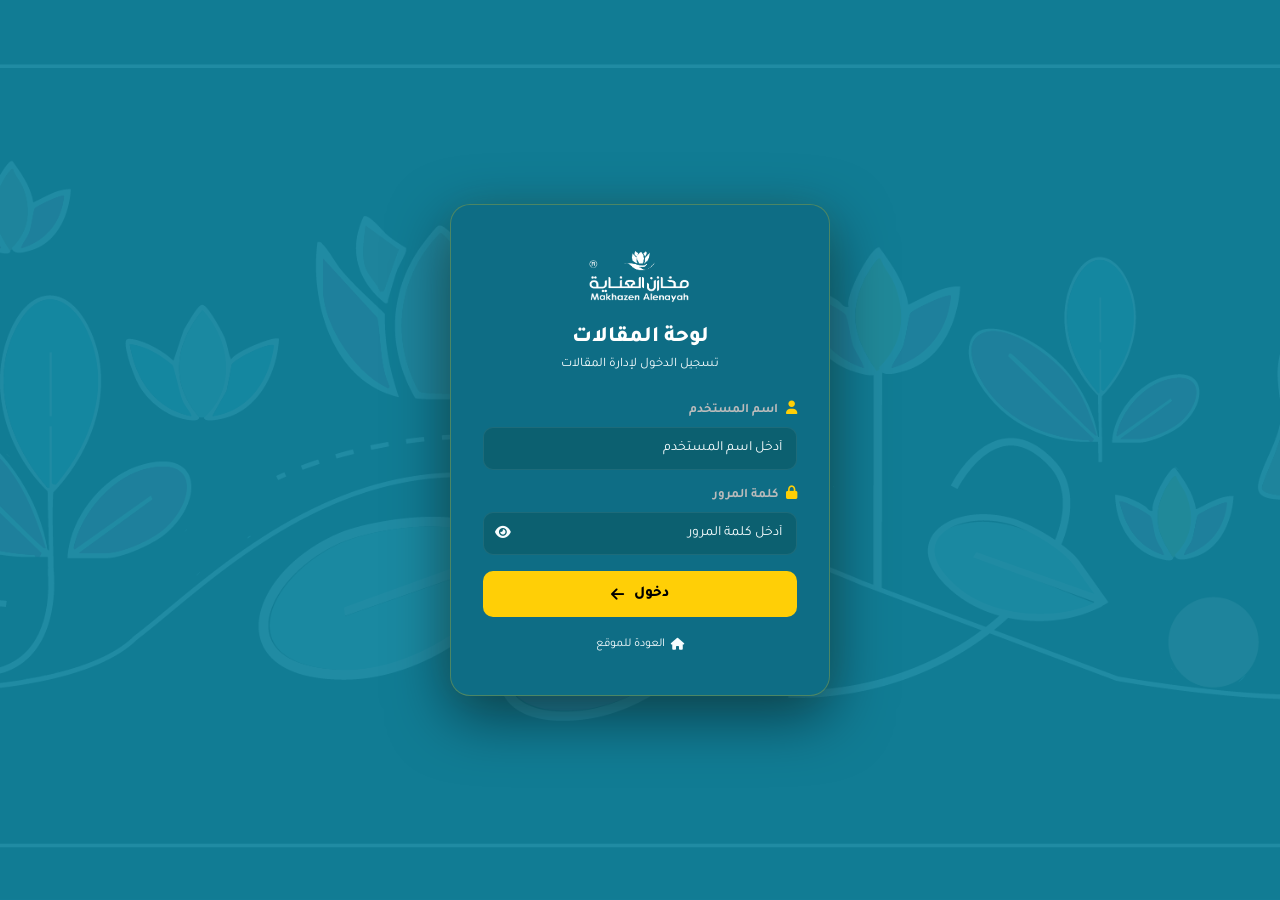
<file: articles-admin/dashboard.html>
<!DOCTYPE html>
<html lang="ar" dir="rtl">
<head>
  <meta charset="UTF-8" />
  <meta name="viewport" content="width=device-width, initial-scale=1.0" />
  <title>لوحة إدارة المقالات | مخازن العناية</title>
  <link rel="preconnect" href="https://fonts.googleapis.com" />
  <link rel="preconnect" href="https://fonts.gstatic.com" crossorigin />
  <link href="https://fonts.googleapis.com/css2?family=Tajawal:wght@300;400;500;700;800&display=swap" rel="stylesheet" />
  <link rel="stylesheet" href="https://cdnjs.cloudflare.com/ajax/libs/font-awesome/6.5.1/css/all.min.css" />
  <link rel="stylesheet" href="../admin/assets/css/admin.css" />
  <link rel="stylesheet" href="https://cdn.quilljs.com/1.3.7/quill.snow.css" />
  <style>
    /* Quill — تصميم يتناسب مع الأدمن الداكن */
    #quill-editor-container { border-radius: 8px; overflow: hidden; margin-top: 4px; }
    .ql-toolbar.ql-snow {
      background: rgba(255,255,255,0.08);
      border: 1px solid rgba(255,255,255,0.15) !important;
      border-bottom: none !important;
      border-radius: 8px 8px 0 0;
      direction: rtl;
    }
    .ql-toolbar .ql-stroke { stroke: #e0f0f5; }
    .ql-toolbar .ql-fill  { fill:   #e0f0f5; }
    .ql-toolbar .ql-picker-label { color: #e0f0f5; }
    .ql-toolbar .ql-picker-options { background: #0e7290; border-color: rgba(255,255,255,0.15); }
    .ql-toolbar button:hover .ql-stroke,
    .ql-toolbar button.ql-active .ql-stroke { stroke: #FFCF06; }
    .ql-toolbar button:hover .ql-fill,
    .ql-toolbar button.ql-active .ql-fill  { fill: #FFCF06; }
    .ql-container.ql-snow {
      border: 1px solid rgba(255,255,255,0.15) !important;
      border-radius: 0 0 8px 8px;
      font-family: 'Tajawal', sans-serif;
    }
    .ql-editor {
      background: rgba(255,255,255,0.06);
      color: #fff;
      min-height: 220px;
      direction: rtl;
      text-align: right;
      font-family: 'Tajawal', sans-serif;
      font-size: 14px;
      line-height: 1.8;
    }
    .ql-editor.ql-blank::before {
      color: rgba(255,255,255,0.35);
      font-style: normal;
      right: 15px; left: auto;
    }
    .ql-editor h1, .ql-editor h2, .ql-editor h3 { color: #FFCF06; }
    .ql-editor a { color: #7dd3f0; }
    .ql-editor blockquote {
      border-right: 3px solid #FFCF06;
      border-left: none;
      padding-right: 12px;
      color: #ccc;
    }
  </style>
</head>
<body class="dashboard-page">

<!-- SIDEBAR -->
<aside class="sidebar" id="sidebar">
  <div class="sidebar-header">
    <img src="../logo-white.png" alt="مخازن العناية" class="sidebar-logo" />
  </div>

  <nav class="sidebar-nav">
    <button class="nav-item active" data-tab="articles">
      <i class="fas fa-newspaper"></i>
      <span>المقالات</span>
      <span class="nav-badge" id="badge-articles">0</span>
    </button>
  </nav>

  <div class="sidebar-footer">
    <a href="../index.php" class="sidebar-link" target="_blank">
      <i class="fas fa-external-link-alt"></i> عرض الموقع
    </a>
    <button class="sidebar-link logout-btn" id="logout-btn">
      <i class="fas fa-sign-out-alt"></i> تسجيل الخروج
    </button>
  </div>
</aside>

<div class="sidebar-overlay" id="sidebar-overlay"></div>

<!-- MAIN CONTENT -->
<div class="main-content" id="main-content">

  <header class="topbar">
    <button class="menu-toggle" id="menu-toggle">
      <i class="fas fa-bars"></i>
    </button>
    <div class="topbar-title" id="topbar-title">المقالات</div>
    <div class="topbar-user">
      <span class="user-name" id="user-name">...</span>
      <div class="user-avatar"><i class="fas fa-user"></i></div>
    </div>
  </header>

  <div class="content-area">

    <!-- ARTICLES TAB -->
    <div id="tab-articles" class="tab-content active">
      <div class="tab-toolbar">
        <div class="toolbar-left">
          <h2 class="tab-title">إدارة المقالات</h2>
          <span class="count-label" id="articles-count"></span>
        </div>
        <button class="btn-add" onclick="openModal('article')">
          <i class="fas fa-plus"></i> إضافة مقال
        </button>
      </div>
      <div class="search-bar">
        <i class="fas fa-search"></i>
        <input type="text" placeholder="بحث في المقالات..." oninput="filterTable('articles-table', this.value)" />
      </div>
      <div class="table-wrap">
        <table class="data-table" id="articles-table">
          <thead>
            <tr>
              <th>#</th>
              <th>الصورة</th>
              <th>العنوان</th>
              <th>التصنيف</th>
              <th>الكاتب</th>
              <th>مميز</th>
              <th>الحالة</th>
              <th>المشاهدات</th>
              <th>تاريخ النشر</th>
              <th>الإجراءات</th>
            </tr>
          </thead>
          <tbody id="articles-tbody"></tbody>
        </table>
      </div>
    </div>

  </div>
</div>

<!-- MODAL -->
<div class="modal-overlay" id="modal-overlay">
  <div class="modal" id="modal">
    <div class="modal-header">
      <h3 class="modal-title" id="modal-title">إضافة مقال</h3>
      <button class="modal-close" onclick="closeModal()">
        <i class="fas fa-times"></i>
      </button>
    </div>
    <div class="modal-body" id="modal-body"></div>
    <div class="modal-footer">
      <button class="btn-cancel" onclick="closeModal()">إلغاء</button>
      <button class="btn-save" id="modal-save-btn" onclick="saveArticle()">
        <i class="fas fa-save"></i> حفظ
      </button>
    </div>
  </div>
</div>

<!-- CONFIRM DELETE -->
<div class="modal-overlay" id="confirm-overlay">
  <div class="modal confirm-modal">
    <div class="confirm-icon"><i class="fas fa-exclamation-triangle"></i></div>
    <h3>تأكيد الحذف</h3>
    <p>هل أنت متأكد من حذف هذا المقال؟ لا يمكن التراجع عن هذا الإجراء.</p>
    <div class="confirm-actions">
      <button class="btn-cancel" onclick="closeConfirm()">إلغاء</button>
      <button class="btn-delete-confirm" id="confirm-delete-btn">
        <i class="fas fa-trash"></i> حذف
      </button>
    </div>
  </div>
</div>

<div class="toast" id="toast"></div>

<script src="https://cdn.quilljs.com/1.3.7/quill.min.js"></script>
<script src="assets/js/articles-admin.js"></script>
</body>
</html>
</file>
<file: admin/assets/css/admin.css>
/* ============================================================
   Makhazen Alenayah - Admin Panel Styles
============================================================ */

:root {
  --gold:        #FFCF06;
  --gold-dim:    rgba(255, 207, 6, 0.15);
  --bg:          #0c6a82;
  --bg-card:     #0e7290;
  --bg-hover:    #1596b5;
  --border:      rgba(255, 255, 255, 0.07);
  --border-gold: rgba(255, 207, 6, 0.25);
  --text:        #FFFFFF;
  --text-muted:  #f7fdfe;
  --text-dim:    #bbb;
  --sidebar-w:   240px;
  --topbar-h:    60px;
  --radius:      10px;
  --font:        'Tajawal', sans-serif;
  --green:       #25D366;
  --red:         #ff4d4d;
  --transition:  0.25s ease;
}

*, *::before, *::after { box-sizing: border-box; margin: 0; padding: 0; }
html { font-size: 15px; }
body {
  font-family: var(--font);
  background: var(--bg);
  color: var(--text);
  direction: rtl;
  text-align: right;
  -webkit-font-smoothing: antialiased;
  overflow-x: hidden;
}
img { max-width: 100%; display: block; }
a  { text-decoration: none; color: inherit; }
button { cursor: pointer; font-family: var(--font); }
input, select, textarea { font-family: var(--font); }

/* ============================================================
   LOGIN PAGE
============================================================ */
.login-page {
  min-height: 100vh;
  display: flex;
  align-items: center;
  justify-content: center;
  position: relative;
  overflow: hidden;
  background: #13849e;
}
.login-bg {
  position: fixed;
  inset: 0;
  pointer-events: none;
  z-index: 0;
}
.login-bg-pattern {
  width: 100%;
  height: 100%;
  object-fit: cover;
  opacity: 0.06;
}
.login-container {
  position: relative;
  z-index: 1;
  width: 100%;
  max-width: 420px;
  padding: 20px;
}
.login-card {
  background: #0e6d85;
  border: 1px solid var(--border-gold);
  border-radius: 20px;
  padding: 40px 32px;
  text-align: center;
  box-shadow: 0 20px 60px rgba(0,0,0,0.5), 0 0 40px rgba(255,207,6,0.05);
}
.login-logo img { height: 60px; margin: 0 auto 20px; }
.login-title {
  font-size: 22px;
  font-weight: 800;
  color: var(--text);
  margin-bottom: 6px;
}
.login-sub { font-size: 13px; color: var(--text-muted); margin-bottom: 28px; }
.login-form { text-align: right; }
.login-error {
  background: rgba(255, 77, 77, 0.1);
  border: 1px solid rgba(255,77,77,0.3);
  border-radius: var(--radius);
  padding: 10px 14px;
  font-size: 13px;
  color: #ff4d4d;
  margin-bottom: 16px;
}

.form-group { margin-bottom: 16px; }
.form-label {
  display: block;
  font-size: 13px;
  font-weight: 600;
  color: var(--text-dim);
  margin-bottom: 8px;
}
.form-label i { color: var(--gold); margin-left: 5px; }
.form-input {
  width: 100%;
  background: #0c6070;
  border: 1px solid var(--border);
  border-radius: var(--radius);
  padding: 12px 14px;
  font-size: 14px;
  color: var(--text);
  outline: none;
  transition: border-color var(--transition);
  direction: rtl;
}
.form-input:focus { border-color: var(--gold); }
.form-input::placeholder { color: var(--text-muted); }

.input-password-wrap { position: relative; }
.input-password-wrap .form-input { padding-left: 44px; }
.toggle-pw {
  position: absolute;
  left: 12px;
  top: 50%;
  transform: translateY(-50%);
  background: none;
  border: none;
  color: var(--text-muted);
  font-size: 14px;
  cursor: pointer;
  transition: color var(--transition);
}
.toggle-pw:hover { color: var(--gold); }

.btn-login {
  width: 100%;
  display: flex;
  align-items: center;
  justify-content: center;
  gap: 10px;
  padding: 14px;
  background: var(--gold);
  color: #000;
  border: none;
  border-radius: var(--radius);
  font-size: 15px;
  font-weight: 800;
  margin-top: 8px;
  transition: all var(--transition);
}
.btn-login:hover { background: #fff; }
.back-to-site {
  display: inline-flex;
  align-items: center;
  gap: 6px;
  margin-top: 20px;
  font-size: 12px;
  color: var(--text-muted);
  transition: color var(--transition);
}
.back-to-site:hover { color: var(--gold); }

/* ============================================================
   DASHBOARD LAYOUT
============================================================ */
.dashboard-page {
  display: flex;
  min-height: 100vh;
}

/* SIDEBAR */
.sidebar {
  width: var(--sidebar-w);
  background: #0e6d85;
  border-left: 1px solid var(--border);
  display: flex;
  flex-direction: column;
  position: fixed;
  top: 0;
  right: 0;
  bottom: 0;
  z-index: 200;
  transition: transform var(--transition);
}
.sidebar-header {
  padding: 20px 16px;
  border-bottom: 1px solid var(--border);
}
.sidebar-logo { height: 40px; }

.sidebar-nav {
  flex: 1;
  padding: 12px 0;
  overflow-y: auto;
}
.nav-item {
  display: flex;
  align-items: center;
  gap: 10px;
  padding: 12px 16px;
  width: 100%;
  border: none;
  background: transparent;
  color: var(--text-muted);
  font-size: 13px;
  font-weight: 500;
  text-align: right;
  cursor: pointer;
  transition: all var(--transition);
  position: relative;
}
.nav-item i { width: 18px; text-align: center; font-size: 14px; }
.nav-item span:first-of-type { flex: 1; }
.nav-item:hover { background: var(--bg-hover); color: var(--text); }
.nav-item.active {
  background: var(--gold-dim);
  color: var(--gold);
  border-right: 3px solid var(--gold);
}
.nav-badge {
  background: var(--gold);
  color: #000;
  font-size: 10px;
  font-weight: 800;
  border-radius: 10px;
  padding: 2px 6px;
  min-width: 20px;
  text-align: center;
}

.sidebar-footer {
  padding: 12px;
  border-top: 1px solid var(--border);
  display: flex;
  flex-direction: column;
  gap: 4px;
}
.sidebar-link {
  display: flex;
  align-items: center;
  gap: 8px;
  padding: 9px 12px;
  border-radius: var(--radius);
  font-size: 12px;
  font-weight: 500;
  color: var(--text-muted);
  border: none;
  background: transparent;
  width: 100%;
  text-align: right;
  cursor: pointer;
  transition: all var(--transition);
}
.sidebar-link:hover { background: var(--bg-hover); color: var(--text); }
.logout-btn:hover { color: var(--red) !important; }

/* MAIN CONTENT */
.main-content {
  margin-right: var(--sidebar-w);
  min-height: 100vh;
  display: flex;
  flex-direction: column;
  flex: 1;
}

/* TOPBAR */
.topbar {
  height: var(--topbar-h);
  background: #0e6d85;
  border-bottom: 1px solid var(--border);
  display: flex;
  align-items: center;
  padding: 0 20px;
  gap: 14px;
  position: sticky;
  top: 0;
  z-index: 100;
}
.menu-toggle {
  background: none;
  border: none;
  color: var(--text-muted);
  font-size: 18px;
  padding: 6px;
  display: none;
}
.topbar-title {
  font-size: 16px;
  font-weight: 700;
  flex: 1;
  color: var(--text);
}
.topbar-user {
  display: flex;
  align-items: center;
  gap: 10px;
}
.user-name { font-size: 13px; color: var(--text-dim); }
.user-avatar {
  width: 34px; height: 34px;
  background: var(--gold-dim);
  border: 1px solid var(--border-gold);
  border-radius: 50%;
  display: flex;
  align-items: center;
  justify-content: center;
  color: var(--gold);
  font-size: 13px;
}

/* CONTENT AREA */
.content-area { padding: 24px 20px; flex: 1; }
.tab-content { display: none; }
.tab-content.active { display: block; }

/* TAB TOOLBAR */
.tab-toolbar {
  display: flex;
  align-items: center;
  justify-content: space-between;
  margin-bottom: 16px;
  flex-wrap: wrap;
  gap: 12px;
}
.toolbar-left { display: flex; align-items: center; gap: 10px; }
.tab-title { font-size: 18px; font-weight: 800; color: var(--text); }
.count-label { font-size: 12px; color: var(--text-muted); }

.btn-add {
  display: inline-flex;
  align-items: center;
  gap: 6px;
  padding: 9px 18px;
  background: var(--gold);
  color: #000;
  border: none;
  border-radius: var(--radius);
  font-size: 13px;
  font-weight: 700;
  font-family: var(--font);
  transition: all var(--transition);
}
.btn-add:hover { background: #fff; }

/* SEARCH BAR */
.search-bar {
  display: flex;
  align-items: center;
  gap: 10px;
  background: var(--bg-card);
  border: 1px solid var(--border);
  border-radius: var(--radius);
  padding: 10px 14px;
  margin-bottom: 16px;
}
.search-bar i { color: var(--text-muted); font-size: 13px; }
.search-bar input {
  flex: 1;
  background: none;
  border: none;
  outline: none;
  color: var(--text);
  font-size: 13px;
  direction: rtl;
}
.search-bar input::placeholder { color: var(--text-muted); }

/* TABLE */
.table-wrap {
  background: var(--bg-card);
  border: 1px solid var(--border);
  border-radius: 12px;
  overflow: hidden;
  overflow-x: auto;
}
.data-table {
  width: 100%;
  border-collapse: collapse;
  min-width: 600px;
}
.data-table th {
  background: #0c6070;
  padding: 12px 14px;
  font-size: 12px;
  font-weight: 700;
  color: var(--text-muted);
  text-align: right;
  border-bottom: 1px solid var(--border);
  white-space: nowrap;
}
.data-table td {
  padding: 12px 14px;
  font-size: 13px;
  color: var(--text-dim);
  border-bottom: 1px solid var(--border);
  vertical-align: middle;
}
.data-table tbody tr:last-child td { border-bottom: none; }
.data-table tbody tr:hover { background: var(--bg-hover); }

.brand-thumb {
  width: 40px; height: 30px;
  object-fit: contain;
  border-radius: 4px;
  background: #1aa3c5;
  padding: 2px;
}
.brand-placeholder-icon {
  width: 40px; height: 30px;
  display: flex;
  align-items: center;
  justify-content: center;
  background: #1aa3c5;
  border-radius: 4px;
  color: var(--gold);
  font-size: 14px;
}

/* Status badge */
.status-badge {
  display: inline-flex;
  align-items: center;
  gap: 4px;
  padding: 3px 10px;
  border-radius: 10px;
  font-size: 11px;
  font-weight: 700;
}
.status-active   { background: rgba(37,211,102,0.1); color: #25D366; }
.status-inactive { background: rgba(255,77,77,0.1);  color: #ff4d4d; }

/* Action buttons */
.actions { display: flex; gap: 6px; align-items: center; }
.btn-icon {
  width: 30px; height: 30px;
  border-radius: 7px;
  border: 1px solid var(--border);
  background: transparent;
  display: flex;
  align-items: center;
  justify-content: center;
  font-size: 12px;
  color: var(--text-muted);
  transition: all var(--transition);
  cursor: pointer;
}
.btn-icon:hover { border-color: var(--gold); color: var(--gold); }
.btn-icon.del:hover { border-color: var(--red); color: var(--red); }

/* ============================================================
   MODAL
============================================================ */
.modal-overlay {
  position: fixed;
  inset: 0;
  background: rgba(0,0,0,0.8);
  backdrop-filter: blur(6px);
  z-index: 1000;
  display: none;
  align-items: center;
  justify-content: center;
  padding: 20px;
}
.modal-overlay.open { display: flex; }
.modal {
  background: #0e7290;
  border: 1px solid var(--border-gold);
  border-radius: 16px;
  width: 100%;
  max-width: 520px;
  max-height: 90vh;
  display: flex;
  flex-direction: column;
  box-shadow: 0 20px 60px rgba(0,0,0,0.6);
  animation: modalIn 0.25s ease;
}
@keyframes modalIn {
  from { opacity: 0; transform: scale(0.95) translateY(10px); }
  to   { opacity: 1; transform: scale(1) translateY(0); }
}
.modal-header {
  display: flex;
  align-items: center;
  justify-content: space-between;
  padding: 18px 20px;
  border-bottom: 1px solid var(--border);
  flex-shrink: 0;
}
.modal-title { font-size: 16px; font-weight: 800; }
.modal-close {
  width: 32px; height: 32px;
  border-radius: 50%;
  border: 1px solid var(--border);
  background: transparent;
  color: var(--text-muted);
  font-size: 13px;
  display: flex;
  align-items: center;
  justify-content: center;
  transition: all var(--transition);
}
.modal-close:hover { background: var(--bg-hover); color: var(--text); }
.modal-body {
  padding: 20px;
  overflow-y: auto;
  flex: 1;
}
.modal-footer {
  display: flex;
  gap: 10px;
  justify-content: flex-end;
  padding: 14px 20px;
  border-top: 1px solid var(--border);
  flex-shrink: 0;
}

/* Modal form fields */
.modal-form-group { margin-bottom: 14px; }
.modal-form-group label {
  display: block;
  font-size: 12px;
  font-weight: 600;
  color: var(--text-muted);
  margin-bottom: 6px;
}
.modal-form-group .form-input,
.modal-form-group select,
.modal-form-group textarea {
  width: 100%;
  background: #0c6070;
  border: 1px solid var(--border);
  border-radius: var(--radius);
  padding: 10px 12px;
  font-size: 13px;
  color: var(--text);
  outline: none;
  transition: border-color var(--transition);
  direction: rtl;
}
.modal-form-group .form-input:focus,
.modal-form-group select:focus,
.modal-form-group textarea:focus { border-color: var(--gold); }
.modal-form-group textarea { resize: vertical; min-height: 80px; }
.modal-form-group select option { background: #0e6d85; }
.form-row { display: grid; grid-template-columns: 1fr 1fr; gap: 12px; }

/* Upload area */
.upload-area {
  border: 2px dashed var(--border);
  border-radius: var(--radius);
  padding: 20px;
  text-align: center;
  cursor: pointer;
  transition: all var(--transition);
}
.upload-area:hover { border-color: var(--gold); }
.upload-area i { font-size: 28px; color: var(--text-muted); margin-bottom: 8px; display: block; }
.upload-area p  { font-size: 12px; color: var(--text-muted); }
.upload-preview { margin-top: 10px; }
.upload-preview img { max-height: 60px; margin: 0 auto; border-radius: 6px; }

/* Existing logo display */
.logo-current-wrap {
  display: flex;
  align-items: center;
  gap: 14px;
  background: #0c6070;
  border: 1px solid var(--border);
  border-radius: var(--radius);
  padding: 12px 14px;
}
.logo-current-preview {
  width: 80px;
  height: 56px;
  background: #fff;
  border-radius: 6px;
  display: flex;
  align-items: center;
  justify-content: center;
  flex-shrink: 0;
  overflow: hidden;
  padding: 4px;
}
.logo-current-preview img {
  max-width: 100%;
  max-height: 100%;
  object-fit: contain;
}
.logo-current-actions {
  display: flex;
  flex-direction: column;
  gap: 6px;
  flex: 1;
}
.btn-change-logo,
.btn-remove-logo {
  display: flex;
  align-items: center;
  gap: 6px;
  padding: 7px 12px;
  border-radius: 8px;
  font-size: 12px;
  font-weight: 600;
  font-family: var(--font);
  cursor: pointer;
  transition: all var(--transition);
  border: 1px solid var(--border);
  background: transparent;
}
.btn-change-logo { color: var(--gold); border-color: rgba(255,207,6,0.3); }
.btn-change-logo:hover { background: var(--gold-dim); }
.btn-remove-logo { color: var(--red); border-color: rgba(255,77,77,0.25); }
.btn-remove-logo:hover { background: rgba(255,77,77,0.08); }

/* Upload uploading preview with badge */
.logo-uploading-preview {
  position: relative;
  display: inline-flex;
  flex-direction: column;
  align-items: center;
  gap: 6px;
}
.logo-uploading-preview img {
  width: 80px;
  height: 56px;
  object-fit: contain;
  border-radius: 6px;
  background: #fff;
  padding: 4px;
}
.uploading-badge {
  font-size: 11px;
  font-weight: 600;
  color: var(--gold);
  background: rgba(255,207,6,0.1);
  border: 1px solid rgba(255,207,6,0.25);
  border-radius: 20px;
  padding: 3px 10px;
  display: flex;
  align-items: center;
  gap: 4px;
}
.uploading-badge.success { color: var(--green); background: rgba(37,211,102,0.08); border-color: rgba(37,211,102,0.25); }

/* Modal buttons */
.btn-cancel {
  padding: 9px 20px;
  background: transparent;
  border: 1px solid var(--border);
  border-radius: var(--radius);
  color: var(--text-muted);
  font-size: 13px;
  font-weight: 600;
  font-family: var(--font);
  transition: all var(--transition);
}
.btn-cancel:hover { border-color: var(--text-muted); color: var(--text); }
.btn-save {
  display: flex;
  align-items: center;
  gap: 6px;
  padding: 9px 20px;
  background: var(--gold);
  border: none;
  border-radius: var(--radius);
  color: #000;
  font-size: 13px;
  font-weight: 700;
  font-family: var(--font);
  transition: all var(--transition);
}
.btn-save:hover { background: #fff; }

/* Confirm modal */
.confirm-modal {
  max-width: 380px;
  padding: 32px 24px;
  text-align: center;
}
.confirm-icon {
  width: 60px; height: 60px;
  background: rgba(255,77,77,0.1);
  border: 1px solid rgba(255,77,77,0.3);
  border-radius: 50%;
  display: flex;
  align-items: center;
  justify-content: center;
  font-size: 24px;
  color: var(--red);
  margin: 0 auto 16px;
}
.confirm-modal h3 { font-size: 17px; font-weight: 800; margin-bottom: 8px; }
.confirm-modal p  { font-size: 13px; color: var(--text-muted); margin-bottom: 24px; line-height: 1.6; }
.confirm-actions { display: flex; gap: 10px; justify-content: center; }
.btn-delete-confirm {
  display: flex;
  align-items: center;
  gap: 6px;
  padding: 9px 20px;
  background: var(--red);
  border: none;
  border-radius: var(--radius);
  color: #fff;
  font-size: 13px;
  font-weight: 700;
  font-family: var(--font);
  transition: background var(--transition);
}
.btn-delete-confirm:hover { background: #cc0000; }

/* ============================================================
   TOAST NOTIFICATION
============================================================ */
.toast {
  position: fixed;
  bottom: 24px;
  left: 50%;
  transform: translateX(-50%) translateY(20px);
  background: #1596b5;
  border: 1px solid var(--border);
  border-radius: 30px;
  padding: 12px 24px;
  font-size: 13px;
  font-weight: 600;
  color: var(--text);
  z-index: 9999;
  opacity: 0;
  transition: all 0.3s ease;
  pointer-events: none;
  white-space: nowrap;
}
.toast.show {
  opacity: 1;
  transform: translateX(-50%) translateY(0);
}
.toast.success { border-color: var(--green); color: var(--green); }
.toast.error   { border-color: var(--red);   color: var(--red);   }

/* ============================================================
   TRACKING / CODE INJECTION TAB
============================================================ */
.tracking-hints {
  display: grid;
  grid-template-columns: repeat(2, 1fr);
  gap: 12px;
  margin-bottom: 24px;
}
.hint-card {
  background: var(--bg-card);
  border: 1px solid var(--border);
  border-radius: var(--radius);
  padding: 14px 16px;
  display: flex;
  align-items: flex-start;
  gap: 12px;
}
.hint-card i      { font-size: 20px; color: var(--gold); margin-top: 2px; flex-shrink: 0; }
.hint-card strong { display: block; font-size: 13px; color: var(--text); margin-bottom: 3px; }
.hint-card p      { font-size: 11px; color: var(--text-muted); line-height: 1.5; }

.tracking-form { display: flex; flex-direction: column; gap: 20px; }
.tracking-block {
  background: var(--bg-card);
  border: 1px solid var(--border);
  border-radius: 12px;
  overflow: hidden;
}
.tracking-block-header {
  display: flex;
  align-items: center;
  gap: 14px;
  padding: 16px 18px;
  border-bottom: 1px solid var(--border);
  background: var(--bg-hover);
}
.tracking-block-icon {
  width: 38px; height: 38px;
  background: var(--gold-dim);
  border: 1px solid var(--border-gold);
  border-radius: 9px;
  display: flex;
  align-items: center;
  justify-content: center;
  color: var(--gold);
  font-size: 15px;
  flex-shrink: 0;
}
.tracking-block-header h3 { font-size: 14px; font-weight: 700; color: var(--text); margin-bottom: 2px; }
.tracking-block-header p  { font-size: 11px; color: var(--text-muted); }
.code-textarea {
  width: 100%;
  background: #0a3d4a;
  border: none;
  outline: none;
  padding: 16px 18px;
  font-size: 12px;
  font-family: 'Courier New', Courier, monospace;
  color: #a8d8e8;
  direction: ltr;
  text-align: left;
  resize: vertical;
  line-height: 1.7;
  display: block;
}
.code-textarea::placeholder { color: #4a8a9e; }

@media (max-width: 600px) {
  .tracking-hints { grid-template-columns: 1fr; }
}

/* ============================================================
   RESPONSIVE
============================================================ */
.sidebar-overlay {
  display: none;
  position: fixed;
  inset: 0;
  background: rgba(0,0,0,0.6);
  z-index: 199;
}

@media (max-width: 768px) {
  .sidebar {
    transform: translateX(100%);
  }
  .sidebar.open {
    transform: translateX(0);
  }
  .sidebar-overlay.show { display: block; }
  .main-content { margin-right: 0; }
  .menu-toggle { display: block; }
  .form-row { grid-template-columns: 1fr; }
  .topbar-title { font-size: 14px; }
}

@media (max-width: 480px) {
  .tab-toolbar { flex-direction: column; align-items: flex-start; }
  .content-area { padding: 16px 12px; }
}

.site-header.scrolled {
    background: rgba(14, 109, 133, 0.7); /* قللنا الشفافية هنا لـ 0.7 عشان البلور يظهر */
    backdrop-filter: blur(12px) !important;
    -webkit-backdrop-filter: blur(12px);
    box-shadow: 0 2px 20px rgba(0, 0, 0, 0.3);
    padding: 8px 20px;
}
/* ============================================================
   EDITOR TOGGLE (WYSIWYG ↔ HTML)
============================================================ */
.editor-toggle-bar {
  display: flex;
  gap: 8px;
  margin-bottom: 10px;
}
.editor-mode-btn {
  padding: 6px 16px;
  border-radius: 20px;
  border: 1px solid var(--border-gold);
  background: transparent;
  color: var(--text-muted);
  font-size: 12px;
  font-weight: 600;
  cursor: pointer;
  transition: all .2s;
  display: flex;
  align-items: center;
  gap: 6px;
}
.editor-mode-btn.active {
  background: var(--gold);
  color: #000;
  border-color: var(--gold);
}
.editor-mode-btn:not(.active):hover {
  border-color: var(--gold);
  color: var(--gold);
}

/* Quill container overrides */
.quill-wrap .ql-toolbar {
  background: rgba(255,255,255,0.05);
  border-color: var(--border-gold) !important;
  border-radius: 8px 8px 0 0;
}
.quill-wrap .ql-container {
  background: rgba(255,255,255,0.03);
  border-color: var(--border-gold) !important;
  border-radius: 0 0 8px 8px;
  min-height: 180px;
  font-family: var(--font);
  color: var(--text);
  font-size: 14px;
  direction: rtl;
}
.quill-wrap .ql-editor { direction: rtl; text-align: right; }
.quill-wrap .ql-picker,
.quill-wrap .ql-stroke { stroke: var(--text-muted) !important; }
.quill-wrap .ql-fill   { fill: var(--text-muted) !important; }

/* ============================================================
   SLIDER SETTINGS BLOCK
============================================================ */
.settings-block {
  margin-top: 28px;
  background: var(--bg-card);
  border: 1px solid var(--border-gold);
  border-radius: var(--radius);
  padding: 20px 24px;
}
.settings-block-header {
  display: flex;
  align-items: center;
  gap: 10px;
  color: var(--gold);
  font-weight: 700;
  font-size: 15px;
  padding-bottom: 14px;
  border-bottom: 1px solid var(--border);
}
.settings-block-header i { font-size: 18px; }

/* ============================================================
   PERFORMANCE TAB
============================================================ */
.perf-grid {
  display: grid;
  grid-template-columns: repeat(auto-fill, minmax(280px, 1fr));
  gap: 20px;
  margin-top: 8px;
}
.perf-card {
  background: var(--bg-card);
  border: 1px solid var(--border);
  border-radius: var(--radius);
  padding: 22px 20px;
  display: flex;
  gap: 16px;
  align-items: flex-start;
  transition: border-color var(--transition);
}
.perf-card:hover { border-color: var(--border-gold); }
.perf-card-icon {
  font-size: 26px;
  flex-shrink: 0;
  width: 40px;
  text-align: center;
  margin-top: 2px;
}
.perf-card-body { flex: 1; }
.perf-card-body h3 {
  font-size: 14px;
  font-weight: 700;
  color: var(--text);
  margin-bottom: 6px;
}
.perf-card-body p {
  font-size: 12px;
  color: var(--text-dim);
  line-height: 1.6;
}
.perf-card-body code {
  background: rgba(255,255,255,0.08);
  border-radius: 4px;
  padding: 1px 5px;
  font-size: 11px;
  font-family: monospace;
}
</file>
